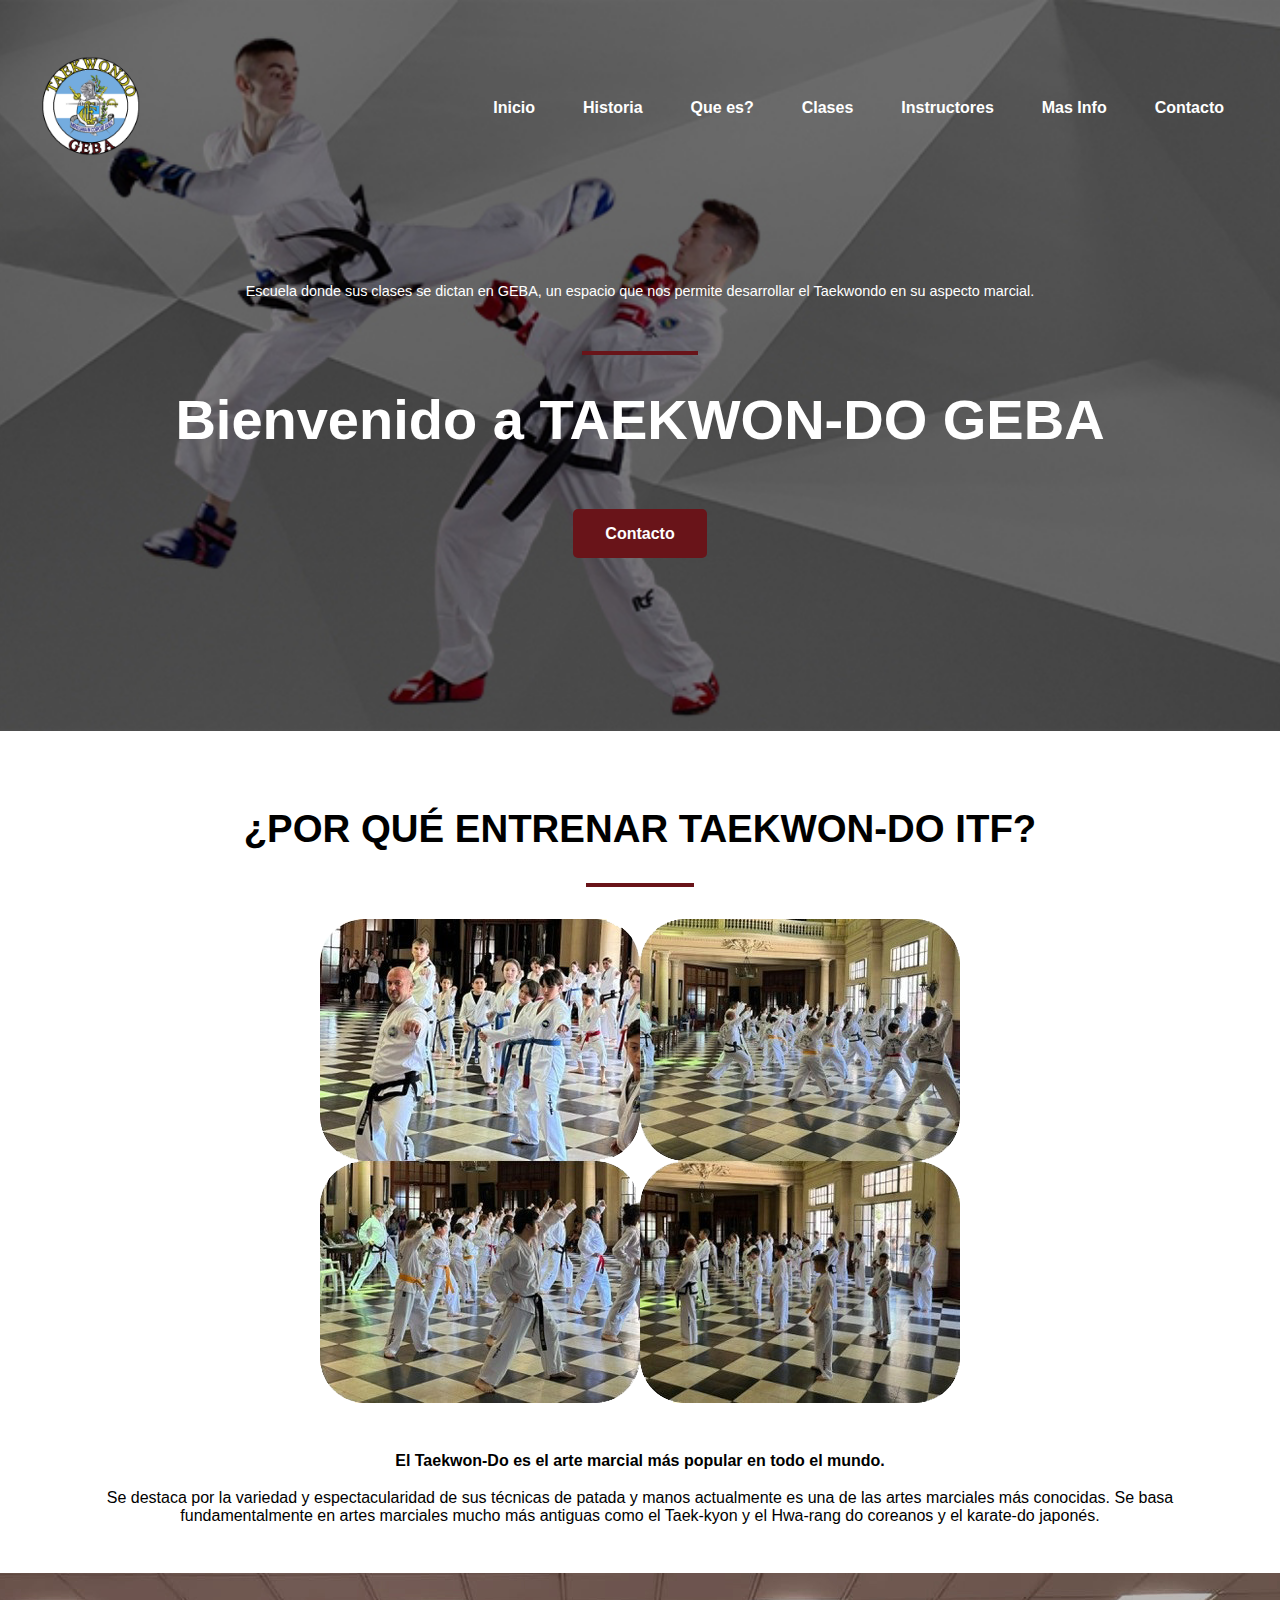
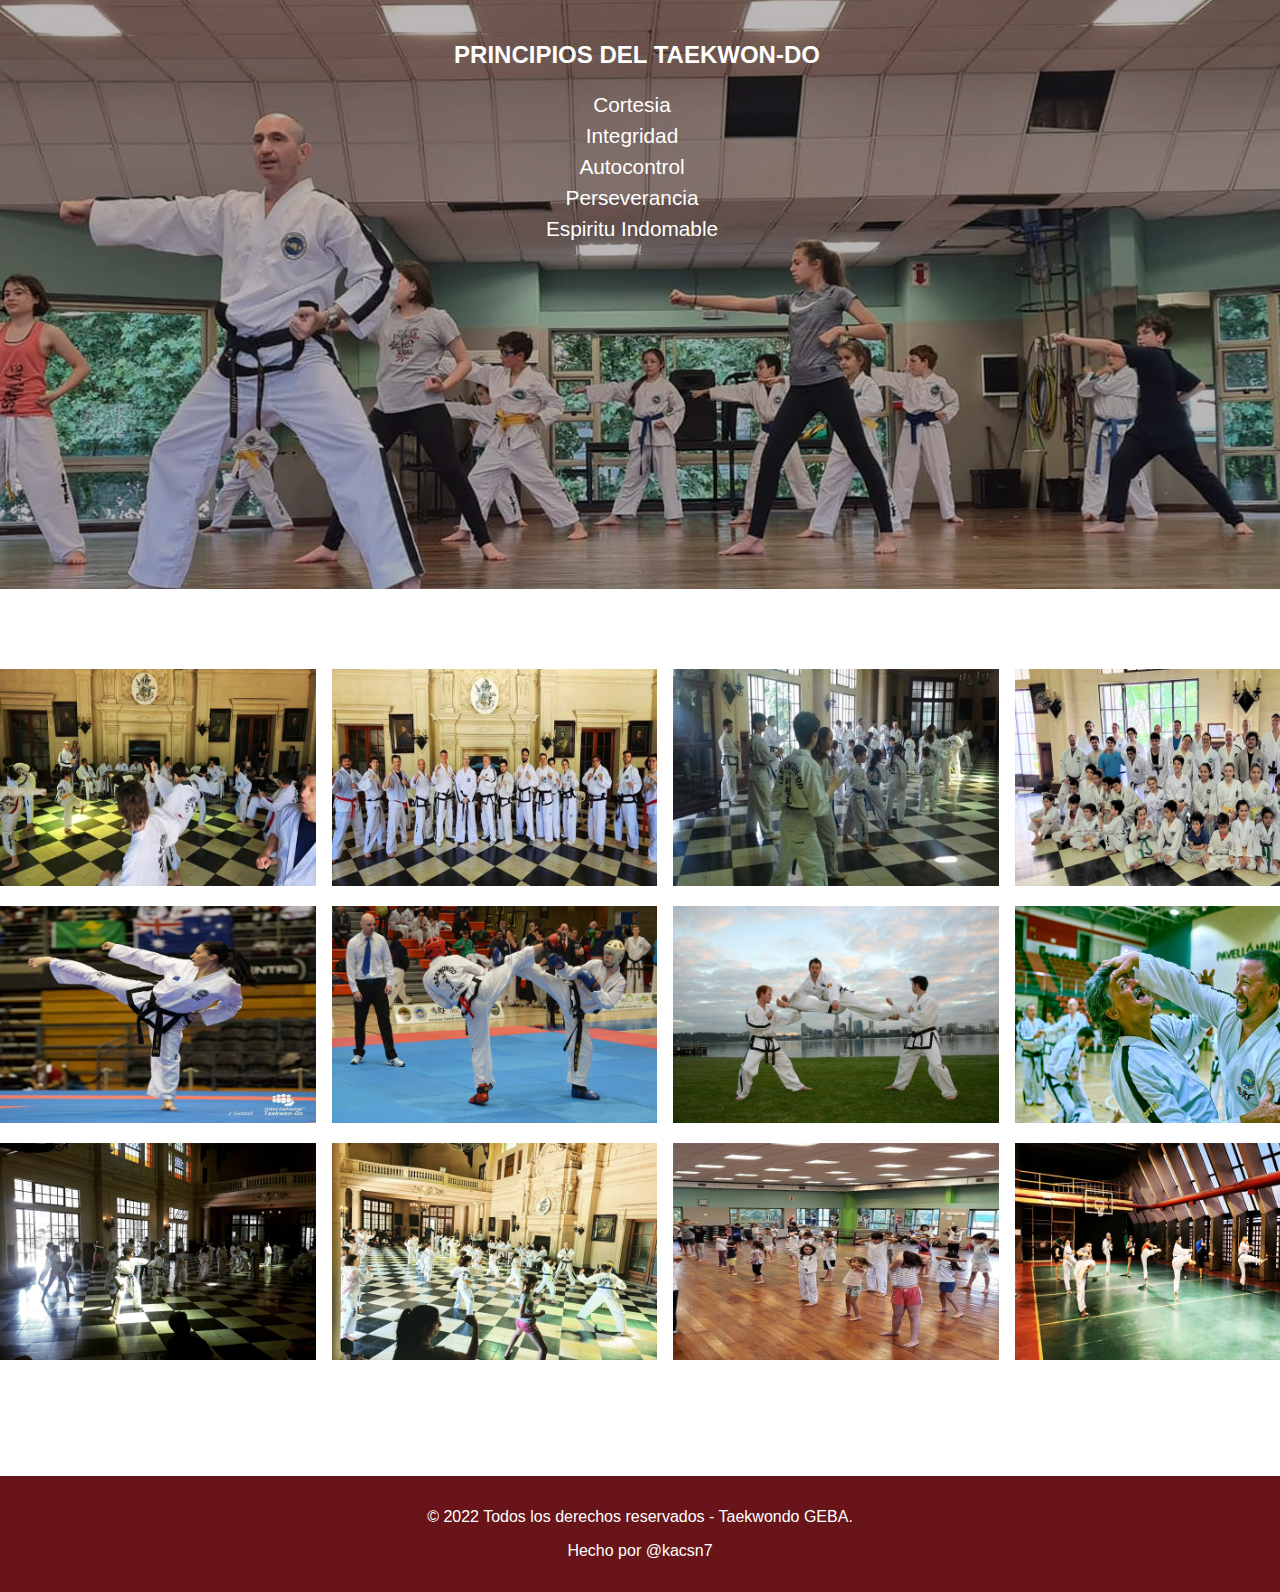
<file: index.html>
<!DOCTYPE html>
<html lang="es">
<head>
    <meta charset="UTF-8">
    <meta name="viewport" content="width=device-width, initial-scale=1.0">
    <title>TKD GEBA - Escuela de Taekwondo ITF</title>
    <link rel="stylesheet" href="./css/style.css">
</head>
<body>
    <header class="hero" id="inicio">
        <nav>
            <div class="logo">
                <img src="./css/images/nuevo escudo taekwondo.png" alt="Logo TKD GEBA">
            </div>
            <ul>
                <li><a href="./index.html">Inicio</a></li>
                <li><a href="./html/historia.html">Historia</a></li>
                <li><a href="./html/descripcion.html">Que es?</a></li>
                <li><a href="./html/clases.html">Clases</a></li>
                <li><a href="./html/instructores.html">Instructores</a></li>
				<li class="dropdown">
                    <a href="#info" class="dropbtn">Mas Info</a>
                    <div class="dropdown-content">
                        <a href="./html/rangos.html">Rangos</a>
                        <a href="./html/giones.html">TUL'S/FORMAS</a>
                        <a href="./html/años.html">Años de espera.</a>
                    </div>
                </li>
				<li><a href="./html/contacto.html">Contacto</a></li>
            </ul>
        </nav>
        <br>
        <div class="gero">
            <p>Escuela donde sus clases se dictan en GEBA, un espacio que nos permite desarrollar el Taekwondo en su aspecto marcial.</p>
                <br>
                    <hr class="divider">
                        <h1>Bienvenido a TAEKWON-DO GEBA</h1>    
                <br>
                    <a href="./html/contacto.html" class="cta-button">Contacto</a>
        </div>
    </header>

    <main>
        <section id="nosotros">
            <br>
            <h1>¿POR QUÉ ENTRENAR TAEKWON-DO ITF?</h1>
            <hr class="divider">
            <div class="image">
                <img src="./css/images/porque.png" alt="">
            </div>
            <br>
            <b>El Taekwon-Do es el arte marcial más popular en todo el mundo.</b>
            <p>Se destaca por la variedad y espectacularidad de sus técnicas de patada y manos actualmente es una de las artes marciales más conocidas. Se basa fundamentalmente en artes marciales mucho más antiguas como el Taek-kyon y el Hwa-rang do coreanos y el karate-do japonés.</p>
        </section>

        <section>
            <div class="lesson">
                <div class="leson">
                    <h2>PRINCIPIOS DEL TAEKWON-DO</h2>
                        <ul>
                            <li>Cortesia</li>
                            <li>Integridad</li>
                            <li>Autocontrol</li>
                            <li>Perseverancia</li>
                            <li>Espiritu Indomable</li>
                        </ul>
                </div>
            </div>
        </section>

        <section class="gallery">
            <div class="gallery-container">
                <div class="gallery-item">
                    <img src="./css/images/Imagen 1.jpg">
                </div>
                <div class="gallery-item">
                    <img src="./css/images/Imagen 2.jpg">
                </div>
                <div class="gallery-item">
                    <img src="./css/images/Imagen 3.jpg">
                </div>
                <div class="gallery-item">
                    <img src="./css/images/Imagen 4.jpg">
                </div>
                <div class="gallery-item">
                    <img src="./css/images/Imagen 5.jpg">
                </div>
                <div class="gallery-item">
                    <img src="./css/images/Imagen 6.jpg">
                </div>
                <div class="gallery-item">
                    <img src="./css/images/Imagen 7.jpg">
                </div>
                <div class="gallery-item">
                    <img src="./css/images/Imagen 8.jpg">
                </div><div class="gallery-item">
                    <img src="./css/images/Imagen 9.jpg">
                </div>
                <div class="gallery-item">
                    <img src="./css/images/Imagen 10.jpg">
                </div>
                <div class="gallery-item">
                    <img src="./css/images/Imagen 11.jpg">
                </div>
                <div class="gallery-item">
                    <img src="./css/images/Imagen 12.jpg">
                </div>
                <!-- Añade más elementos de galería según sea necesario -->
            </div>
        </section>
    </main>

    <footer>
        <p>© 2022 Todos los derechos reservados - Taekwondo GEBA.</p>
        <p>Hecho por <a href="https://link-in-bio-opiesoa.vercel.app/" target="_blank">@kacsn7</a></p>
    </footer>

    <!-- <script src="./js/script.js"></script> -->
</body>
</html>
</file>
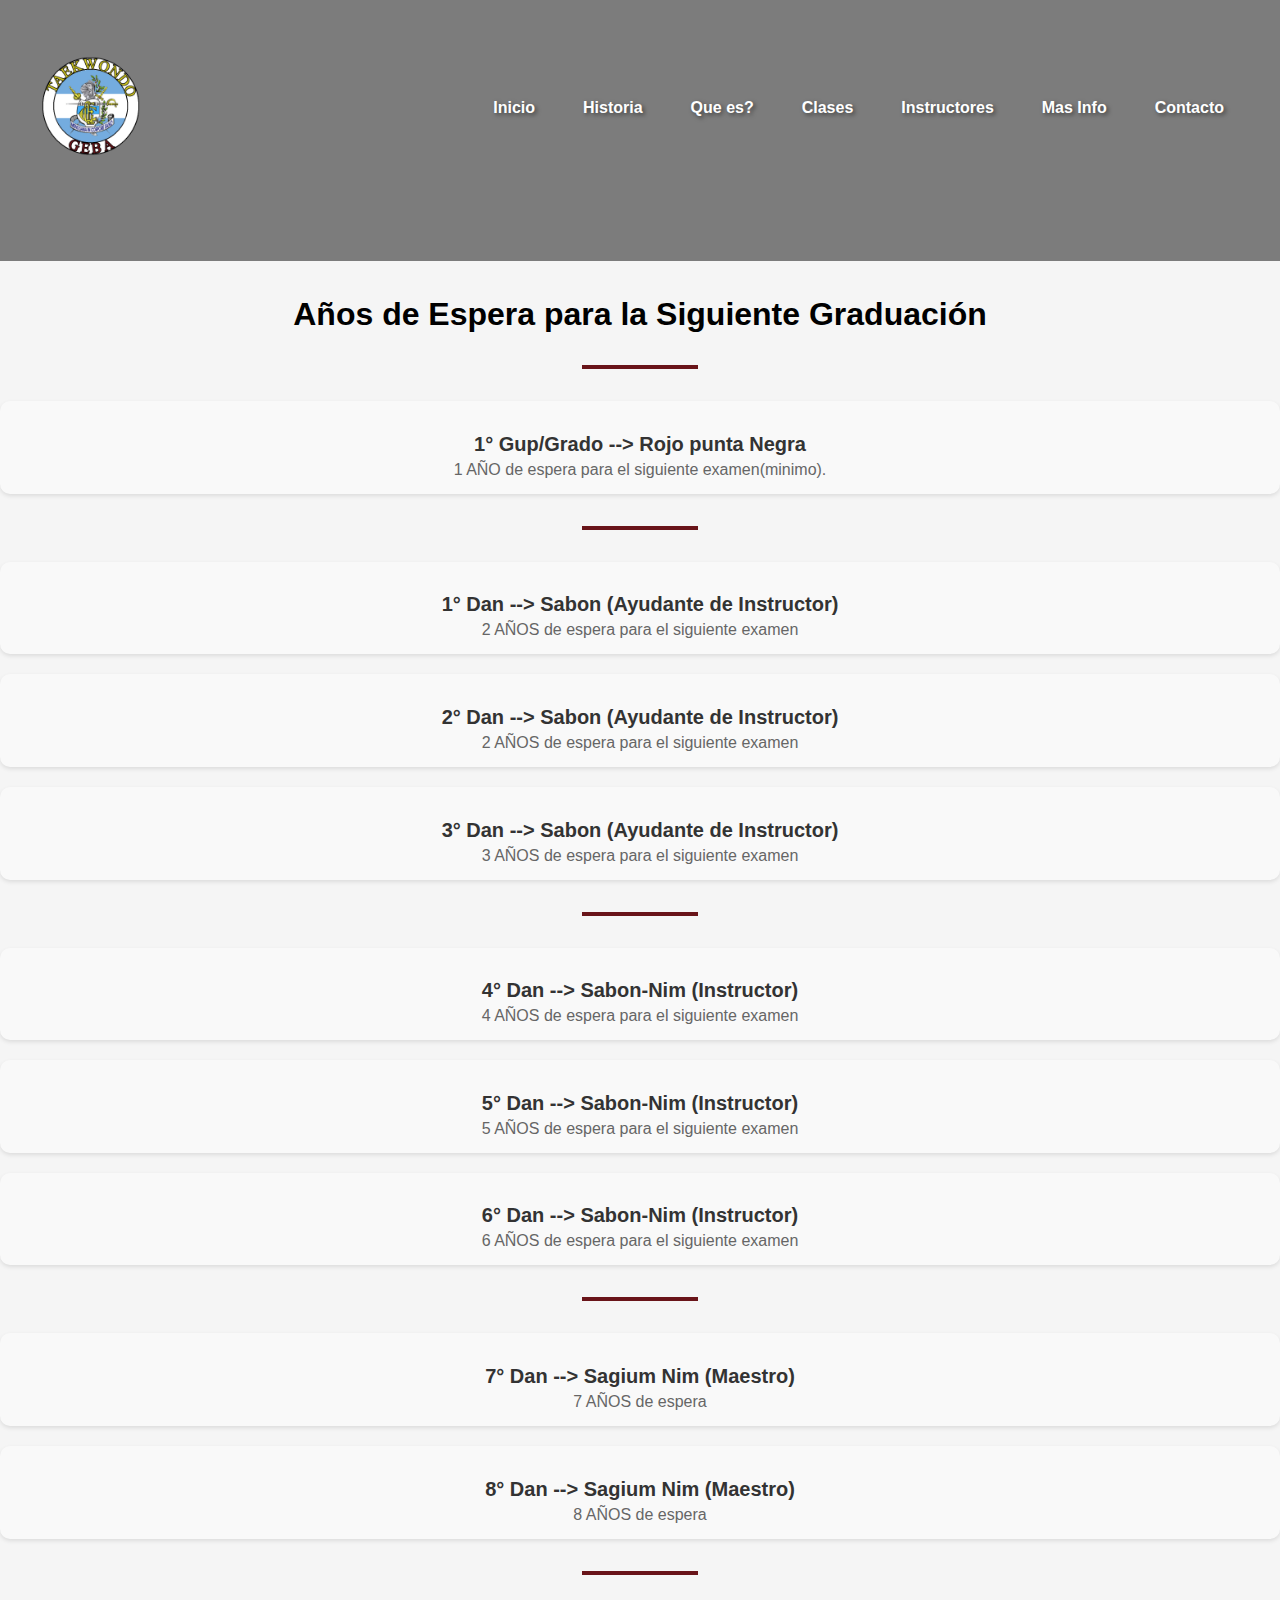
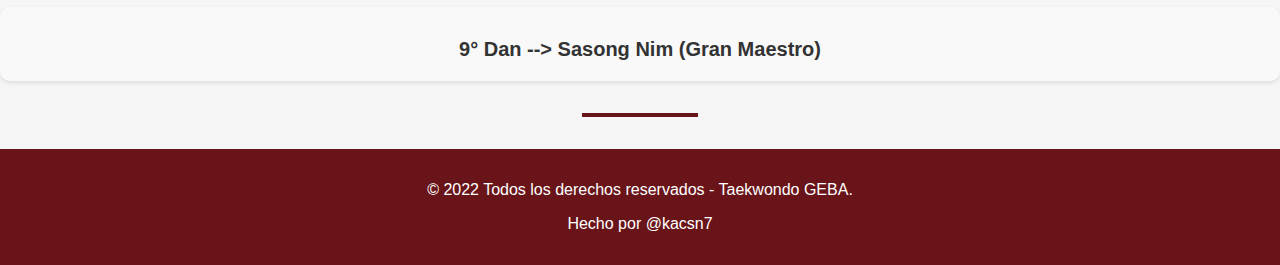
<file: html/años.html>
<!DOCTYPE html>
<html lang="es">
<head>
    <meta charset="UTF-8">
    <meta name="viewport" content="width=device-width, initial-scale=1.0">
    <title>Años de Espera - TKD GEBA</title>
    <link rel="stylesheet" href="../css/años.css">
</head>
<body>
    <header class="hero" id="inicio">
        <nav>
            <div class="logo">
                <img src="../css/images/nuevo escudo taekwondo.png" alt="Logo TKD GEBA">
            </div>
            <ul>
                <li><a href="../index.html">Inicio</a></li>
                <li><a href="../html/historia.html">Historia</a></li>
                <li><a href="../html/descripcion.html">Que es?</a></li>
                <li><a href="../html/clases.html">Clases</a></li>
                <li><a href="../html/instructores.html">Instructores</a></li>
				<li class="dropdown">
                    <a href="#info" class="dropbtn">Mas Info</a>
                    <div class="dropdown-content">
                        <a href="../html/rangos.html">Rangos</a>
                        <a href="../html/giones.html">TUL'S/FORMAS</a>
                        <a href="../html/años.html">Años de espera.</a>
                    </div>
                </li>
				<li><a href="../html/contacto.html">Contacto</a></li>
            </ul>
        </nav>
    </header>
	<section class="waiting-period-section">
        <h1>Años de Espera para la Siguiente Graduación</h1>
        <hr class="divider">
        <ul class="waiting-period-list">
            <li class="waiting-period-item">
                <h2>1° Gup/Grado --> Rojo punta Negra</h2>
                <p>1 AÑO de espera para el siguiente examen(minimo).</p>
            </li>
            <hr class="divider">
            <li class="waiting-period-item">
                <h2>1° Dan --> Sabon (Ayudante de Instructor)</h2>
                <p>2 AÑOS de espera para el siguiente examen</p>
            </li>
            <li class="waiting-period-item">
                <h2>2° Dan --> Sabon (Ayudante de Instructor)</h2>
                <p>2 AÑOS de espera para el siguiente examen</p>
            </li>
            <li class="waiting-period-item">
                <h2>3° Dan --> Sabon (Ayudante de Instructor)</h2>
                <p>3 AÑOS de espera para el siguiente examen</p>
            </li>
            <hr class="divider">
            <li class="waiting-period-item">
                <h2>4° Dan --> Sabon-Nim (Instructor)</h2>
                <p>4 AÑOS de espera para el siguiente examen</p>
            </li>
			<li class="waiting-period-item">
                <h2>5° Dan --> Sabon-Nim (Instructor)</h2>
                <p>5 AÑOS de espera para el siguiente examen</p>
            </li>
			<li class="waiting-period-item">
                <h2>6° Dan --> Sabon-Nim (Instructor)</h2>
                <p>6 AÑOS de espera para el siguiente examen</p>
            </li>
            <hr class="divider">
			<li class="waiting-period-item">
                <h2>7° Dan --> Sagium Nim (Maestro)</h2>
                <p>7 AÑOS de espera</p>
            </li>
			<li class="waiting-period-item">
                <h2>8° Dan --> Sagium Nim (Maestro)</h2>
                <p>8 AÑOS de espera</p>
            </li>
            <hr class="divider">
			<li class="waiting-period-item">
                <h2>9° Dan --> Sasong Nim (Gran Maestro)</h2>
            </li>
        </ul>
    </section>
    <hr class="divider">
	<footer>
        <p>© 2022 Todos los derechos reservados - Taekwondo GEBA.</p>
        <p>Hecho por <a href="https://link-in-bio-opiesoa.vercel.app/" target="_blank">@kacsn7</a></p>
    </footer>
</body>
</html>
</file>
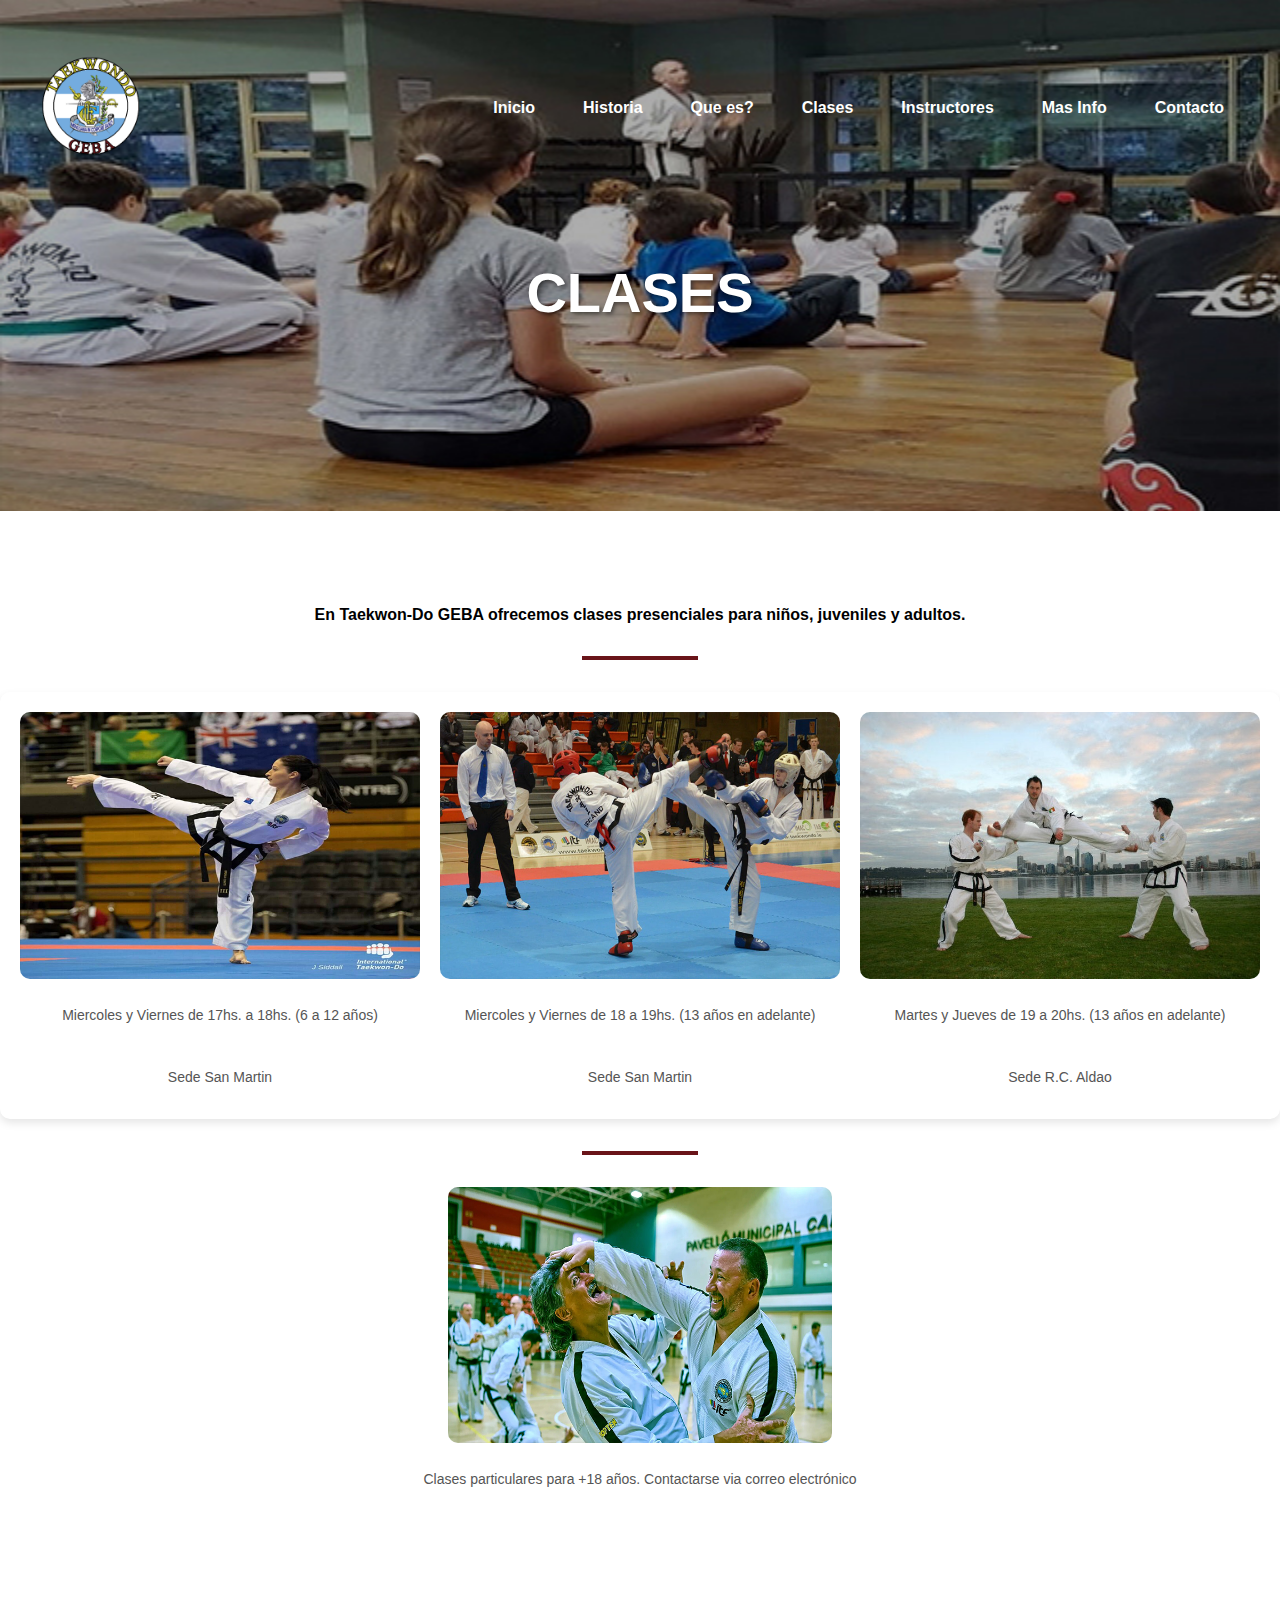
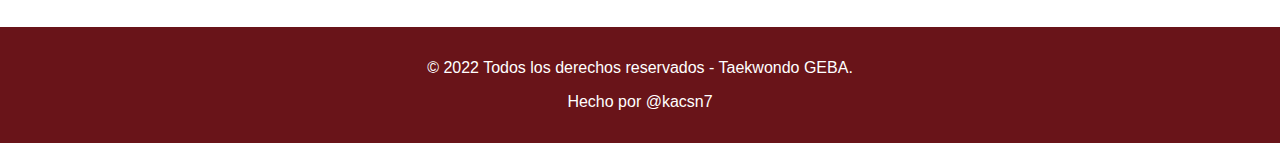
<file: html/clases.html>
<!DOCTYPE html>
<html lang="en">
<head>
    <meta charset="UTF-8">
    <meta name="viewport" content="width=device-width, initial-scale=1.0">
    <link rel="stylesheet" href="../css/clases.css">
    <title>Clases - TKD GEBA</title>
</head>
<body>
    <header class="hero" id="inicio">
            <nav>
                <div class="logo">
                    <img src="../css/images/nuevo escudo taekwondo.png" alt="Logo TKD GEBA">
                </div>
                <ul>
                    <li><a href="../index.html">Inicio</a></li>
                    <li><a href="../html/historia.html">Historia</a></li>
                    <li><a href="../html/descripcion.html">Que es?</a></li>
                    <li><a href="../html/clases.html">Clases</a></li>
                    <li><a href="../html/instructores.html">Instructores</a></li>
                    <li class="dropdown">
                        <a href="#info" class="dropbtn">Mas Info</a>
                        <div class="dropdown-content">
                            <a href="../html/rangos.html"">Rangos</a>
                            <a href="../html/giones.html">TUL'S/FORMAS</a>
                            <a href="../html/años.html">Años de espera.</a>
                        </div>
                    </li>
                    <li><a href="../html/contacto.html">Contacto</a></li>
                </ul>
            </nav>
                <div class="gero">
                    <h1>CLASES</h1>    
                </div>
    </header>
    <section>
        <h1>
            En Taekwon-Do GEBA ofrecemos clases presenciales para niños, juveniles y adultos.
        </h1>
        <hr class="divider">
            <div class="card">
                <div class="card-item">
                    <img src="../css/images/Imagen 5.jpg">
                    <p>Miercoles y Viernes de 17hs. a 18hs. (6 a 12 años)</p> <br>
                    <p>Sede San Martin</p>
                </div>
                <div class="card-item">
                    <img src="../css/images/Imagen 6.jpg">
                    <p>Miercoles y Viernes de 18 a 19hs. (13 años en adelante)</p><br>
                    <p>Sede San Martin</p>
                </div>
                <div class="card-item">
                    <img src="../css/images/Imagen 7.jpg">
                    <p>Martes y Jueves de 19 a 20hs. (13 años en adelante)</p><br>
                    <p>Sede R.C. Aldao</p>
                </div>
            </div>
    </section>
    <hr class="divider">
    <section class="particular">
        <div class="one">
            <div class="one-item">
                <img src="../css/images/Imagen 8.jpg">
                <p>Clases particulares para +18 años. Contactarse via correo electrónico</p>
            </div>
    </section>
    <footer>
        <p>© 2022 Todos los derechos reservados - Taekwondo GEBA.</p>
        <p>Hecho por <a href="https://link-in-bio-opiesoa.vercel.app/" target="_blank">@kacsn7</a></p>
    </footer>
</body>
</html>
</file>
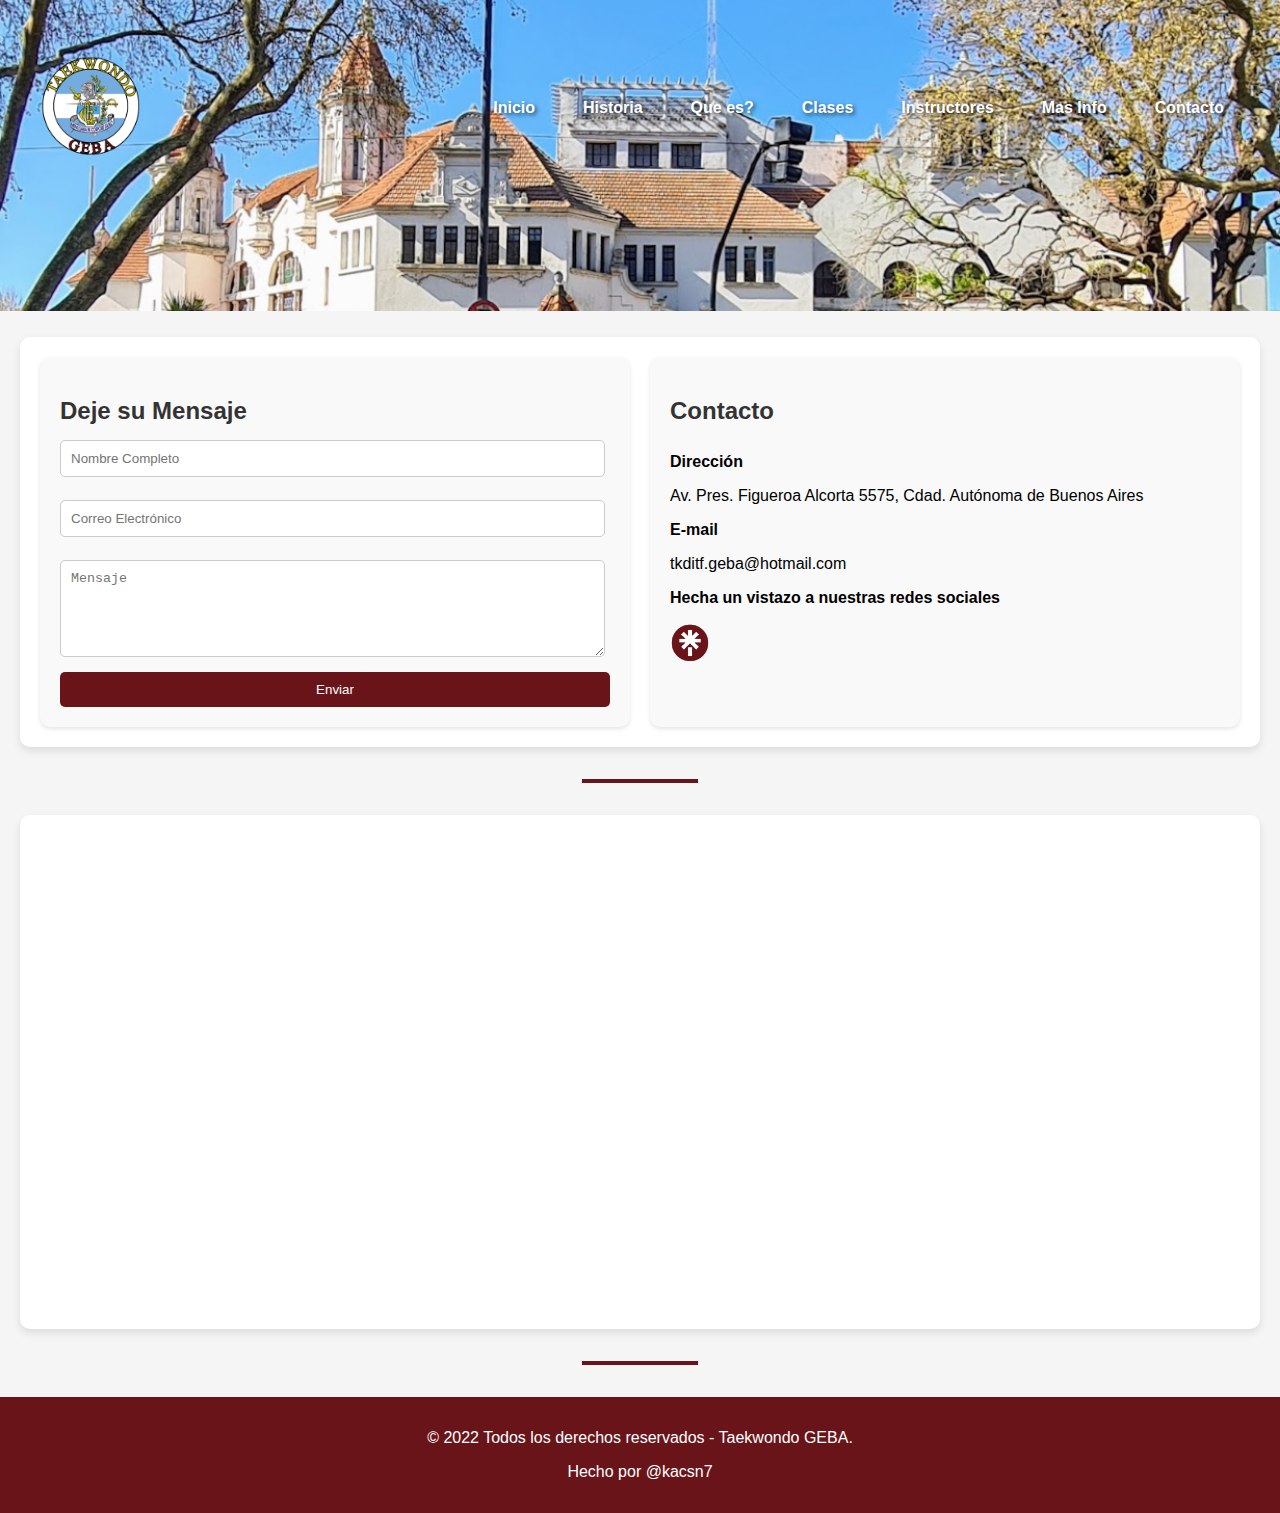
<file: html/contacto.html>
<!DOCTYPE html>
<html lang="es">
<head>
    <meta charset="UTF-8">
    <meta name="viewport" content="width=device-width, initial-scale=1.0">
    <link rel="stylesheet" href="../css/contacto.css">
    <script src="../js/validar.js"></script>
    <title>Contacto - TKD GEBA</title>
</head>
<body>
    <header class="hero" id="inicio">
        <nav>
            <div class="logo">
                <img src="../css/images/nuevo escudo taekwondo.png" alt="Logo TKD GEBA">
            </div>
            <ul>
                <li><a href="../index.html">Inicio</a></li>
                <li><a href="../html/historia.html">Historia</a></li>
                <li><a href="../html/descripcion.html">Que es?</a></li>
                <li><a href="../html/clases.html">Clases</a></li>
                <li><a href="../html/instructores.html">Instructores</a></li>
				<li class="dropdown">
                    <a href="#info" class="dropbtn">Mas Info</a>
                    <div class="dropdown-content">
                        <a href="../html/rangos.html"">Rangos</a>
                        <a href="../html/giones.html">TUL'S/FORMAS</a>
                        <a href="../html/años.html">Años de espera.</a>
                    </div>
                </li>
				<li><a href="../html/contacto.html">Contacto</a></li>
            </ul>
        </nav>
    </header>
	<section class="contact-section">
        <div class="container">
            <div class="column">
                <h2>Deje su Mensaje</h2>
                <form id="form" action="" class="form" onsubmit="return validar();">
                    <input type="text" id="name" name="name" placeholder="Nombre Completo" required>
                    <br>
                    <input type="email" id="email" name="email" placeholder="Correo Electrónico" required>
                    <br>
                    <textarea id="message" name="message" rows="5" placeholder="Mensaje" required></textarea>

                    <button type="submit">Enviar</button>
                </form>
                <a href="mailto:tkditf.geba@hotmail.com" id="mailto"></a>
            </div>
            <div class="column2">
                <h2>Contacto</h2>
                <br><strong>Dirección</strong> 
                <p>Av. Pres. Figueroa Alcorta 5575, Cdad. Autónoma de Buenos Aires</p>
                <strong>E-mail</strong> 
                <p>tkditf.geba@hotmail.com</p>
                <strong>Hecha un vistazo a nuestras redes sociales</strong></p>
                <ul>
                    <li><a href="https://linktr.ee/taekwondogebaoficial"><img align="center" src="../css/images/linktree.png" alt="Link Bio" height="40" width="40" /></a></li>
                </ul>
            </div>
        </div>
    </section>
    <hr class="divider">
    <section class="map-section">
        <!-- <h2>Ubicación del Establecimiento</h2> -->
        <div class="map-container">
            <iframe src="https://www.google.com/maps/embed?pb=!1m18!1m12!1m3!1d3285.7368468680934!2d-58.42876352426167!3d-34.56021767296993!2m3!1f0!2f0!3f0!3m2!1i1024!2i768!4f13.1!3m3!1m2!1s0x95bcb5a57fefe1ad%3A0xadc229f0dd3725c7!2sGEBA!5e0!3m2!1sen!2sar!4v1717593991804!5m2!1sen!2sar" width="600" height="450" style="border:0;" allowfullscreen="" loading="lazy" referrerpolicy="no-referrer-when-downgrade"></iframe>
        </div>
    </section>
    <hr class="divider">
	<footer>
        <p>© 2022 Todos los derechos reservados - Taekwondo GEBA.</p>
        <p>Hecho por <a href="https://link-in-bio-opiesoa.vercel.app/" target="_blank">@kacsn7</a></p>
    </footer>

    <script>
        const $form = document.querySelector('#form')
        const $buttonMailto = document.querySelector('#mailto')
    
        $form.addEventListener('submit', handleSubmit)
    
        function handleSubmit(event) {
            event.preventDefault()
            const form = new FormData(this)
            $buttonMailto.setAttribute('href', `mailto:tkditf.geba@hotmail.com?subject=nombre: ${form.get('name')}  correo: ${form.get('email')} &body=${form.get('message')}`)
            $buttonMailto.click()
        }
    </script>
</body>
</html>
</file>
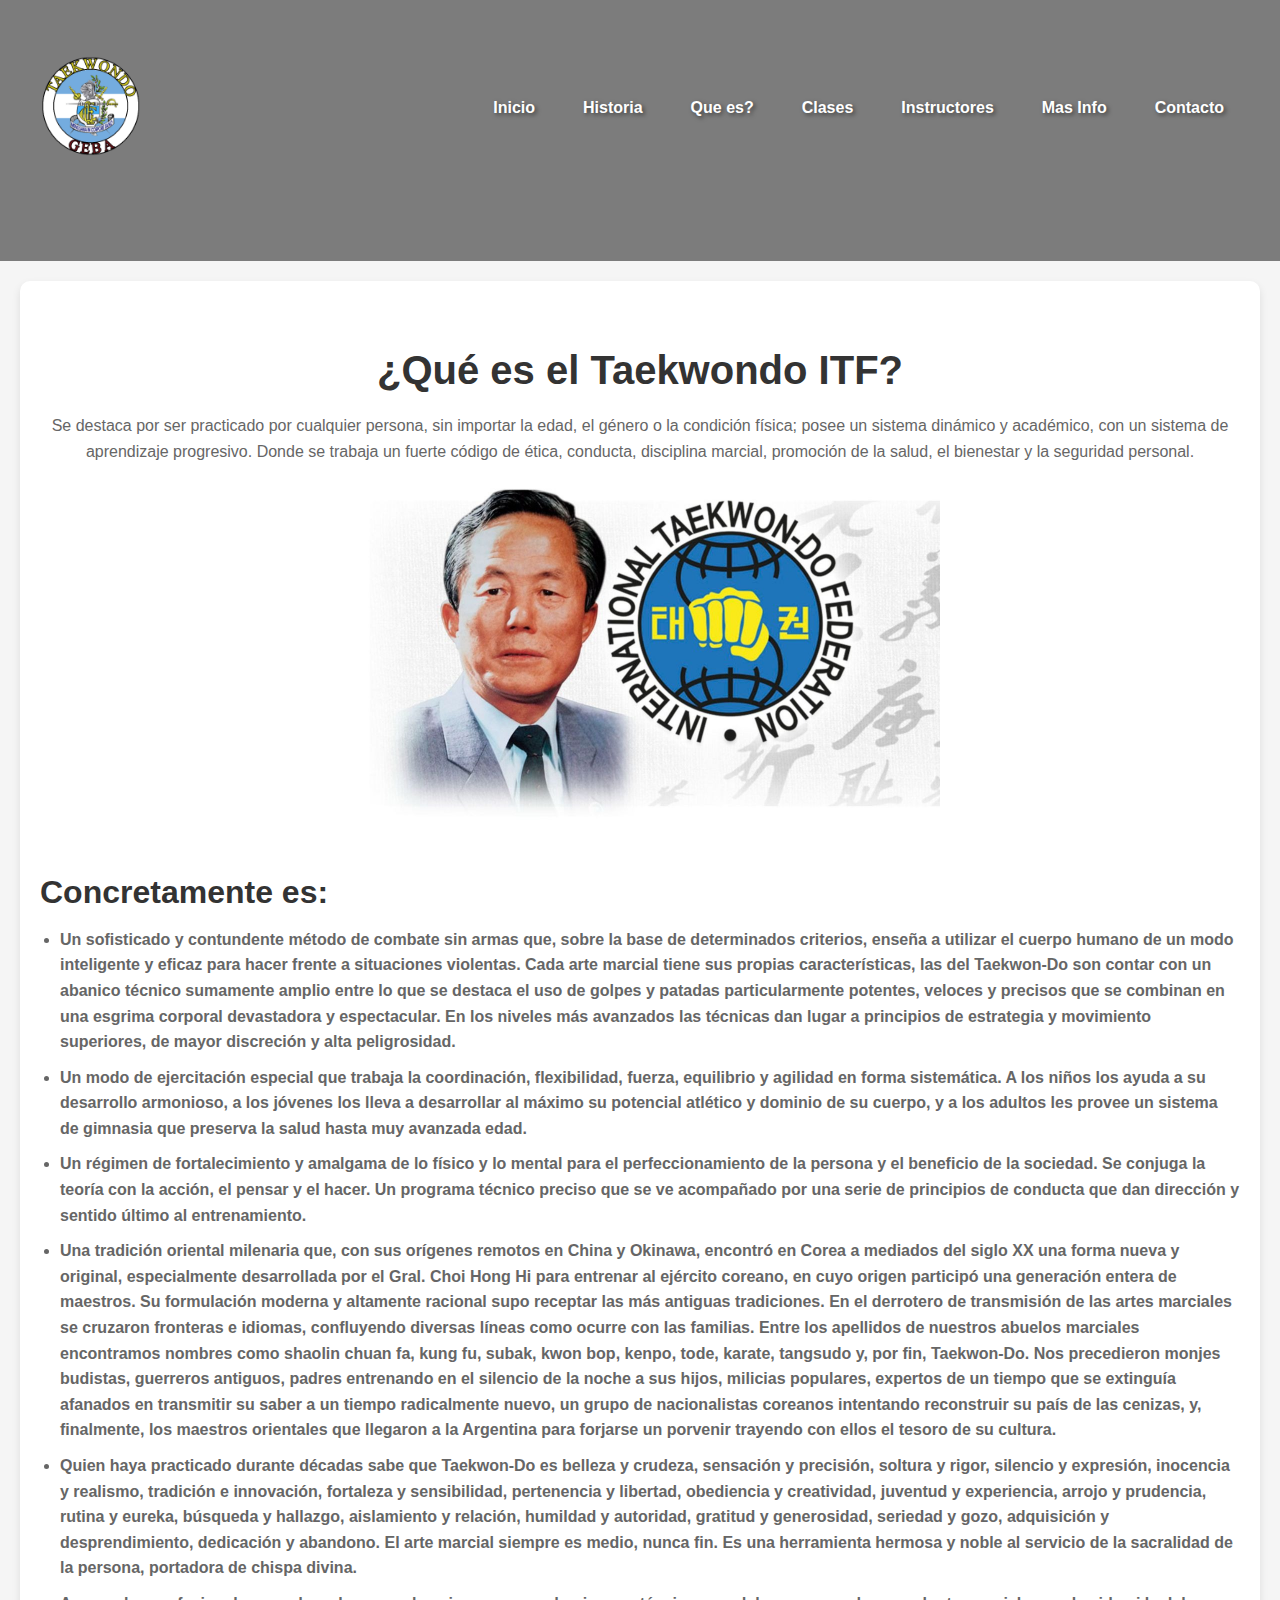
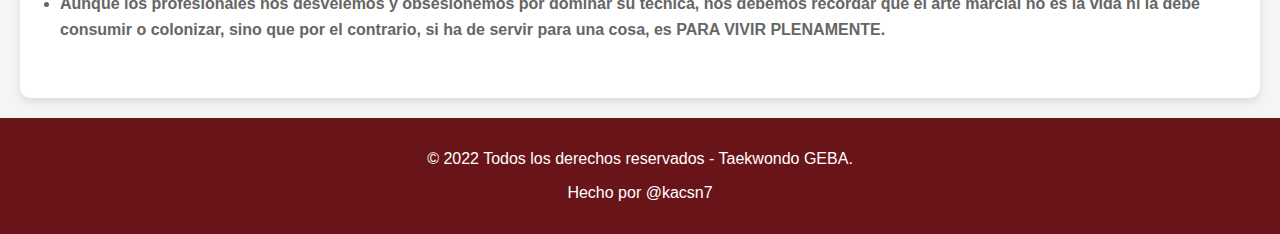
<file: html/descripcion.html>
<!DOCTYPE html>
<html lang="es">
<head>
    <meta charset="UTF-8">
    <meta name="viewport" content="width=device-width, initial-scale=1.0">
    <title>¿Qué es? - TKD GEBA</title>
    <link rel="stylesheet" href="../css/descripcion.css">
</head>
<body>
    <header class="hero" id="inicio">
        <nav>
            <div class="logo">
                <img src="../css/images/nuevo escudo taekwondo.png" alt="Logo TKD GEBA">
            </div>
            <ul>
                <li><a href="../index.html">Inicio</a></li>
                <li><a href="../html/historia.html">Historia</a></li>
                <li><a href="../html/descripcion.html">Que es?</a></li>
                <li><a href="../html/clases.html">Clases</a></li>
                <li><a href="../html/instructores.html">Instructores</a></li>
				<li class="dropdown">
                    <a href="#info" class="dropbtn">Mas Info</a>
                    <div class="dropdown-content">
                        <a href="../html/rangos.html">Rangos</a>
                        <a href="../html/giones.html">TUL'S/FORMAS</a>
                        <a href="../html/años.html">Años de espera.</a>
                    </div>
                </li>
				<li><a href="../html/contacto.html">Contacto</a></li>
            </ul>
        </nav>
    </header>
    <section class="taekwondo-itf">
        <div class="container">
            <h1>¿Qué es el Taekwondo ITF?</h1>
            <p>Se destaca por ser practicado por cualquier persona, sin importar la edad, el género o la condición física; posee un sistema dinámico y académico, con un sistema de aprendizaje progresivo. Donde se trabaja un fuerte código de ética, conducta, disciplina marcial, promoción de la salud, el bienestar y la seguridad personal.</p>
            <img src="../css/images/fotojet-1jpg.jpg" alt="Taekwondo ITF" class="itf-image">
            <div class="key-points">
                <h2>Concretamente es:</h2>
                <ul>
                    <li><strong>Un sofisticado y contundente método de combate sin armas que, sobre la base de determinados criterios, enseña a utilizar el cuerpo humano de un modo inteligente y eficaz para hacer frente a situaciones violentas. Cada arte marcial tiene sus propias características, las del Taekwon-Do son contar con un abanico técnico sumamente amplio entre lo que se destaca el uso de golpes y patadas particularmente potentes, veloces y precisos que se combinan en una esgrima corporal devastadora y espectacular. En los niveles más avanzados las técnicas dan lugar a principios de estrategia y movimiento superiores, de mayor discreción y alta peligrosidad.</strong></li>
                    <li><strong>Un modo de ejercitación especial que trabaja la coordinación, flexibilidad, fuerza, equilibrio y agilidad en forma sistemática. A los niños los ayuda a su desarrollo armonioso, a los jóvenes los lleva a desarrollar al máximo su potencial atlético y dominio de su cuerpo, y a los adultos les provee un sistema de gimnasia que preserva la salud hasta muy avanzada edad.</strong></li>
                    <li><strong>Un régimen de fortalecimiento y amalgama de lo físico y lo mental para el perfeccionamiento de la persona y el beneficio de la sociedad.  Se conjuga la teoría con la acción, el pensar y el hacer.  Un programa técnico preciso que se ve acompañado por una serie de principios de conducta que dan dirección y sentido último al entrenamiento.</strong></li>
                    <li><strong>Una tradición oriental milenaria que, con sus orígenes remotos en China y Okinawa, encontró en Corea a mediados del siglo XX una forma nueva y original, especialmente desarrollada por el Gral. Choi Hong Hi para entrenar al ejército coreano, en cuyo origen participó una generación entera de maestros.  Su formulación moderna y altamente racional supo receptar las más antiguas tradiciones. En el derrotero de transmisión de las artes marciales se cruzaron fronteras e idiomas, confluyendo diversas líneas como ocurre con las familias. Entre los apellidos de nuestros abuelos marciales encontramos nombres como shaolin chuan fa, kung fu, subak, kwon bop, kenpo, tode, karate, tangsudo y, por fin, Taekwon-Do. Nos precedieron monjes budistas, guerreros antiguos, padres entrenando en el silencio de la noche a sus hijos, milicias populares, expertos de un tiempo que se extinguía afanados en transmitir su saber a un tiempo radicalmente nuevo,  un grupo de nacionalistas coreanos intentando reconstruir su país de las cenizas, y, finalmente, los maestros orientales que llegaron a la Argentina para forjarse un porvenir trayendo con ellos el tesoro de su cultura.</strong></li>
                    <li><strong>Quien haya practicado durante décadas sabe que Taekwon-Do es belleza y crudeza, sensación y precisión, soltura y rigor, silencio y expresión, inocencia y realismo, tradición e innovación, fortaleza y sensibilidad, pertenencia y libertad, obediencia y creatividad, juventud y experiencia, arrojo y prudencia, rutina y eureka, búsqueda y hallazgo, aislamiento y relación, humildad y autoridad, gratitud y generosidad, seriedad y gozo, adquisición y desprendimiento, dedicación y abandono. El arte marcial siempre es medio, nunca fin. Es una herramienta hermosa y noble al servicio de la sacralidad de la persona, portadora de chispa divina.</strong></li>
                    <li><strong>Aunque los profesionales nos desvelemos y obsesionemos por dominar su técnica, nos debemos recordar que el arte marcial no es la vida ni la debe consumir o colonizar, sino que por el contrario, si ha de servir para una cosa, es PARA VIVIR PLENAMENTE.</strong></li>
                </ul>
            </div>
        </div>
    </section>
    <footer>
        <p>© 2022 Todos los derechos reservados - Taekwondo GEBA.</p>
        <p>Hecho por <a href="https://link-in-bio-opiesoa.vercel.app/" target="_blank">@kacsn7</a></p>
    </footer>
</body>
</html>
</file>
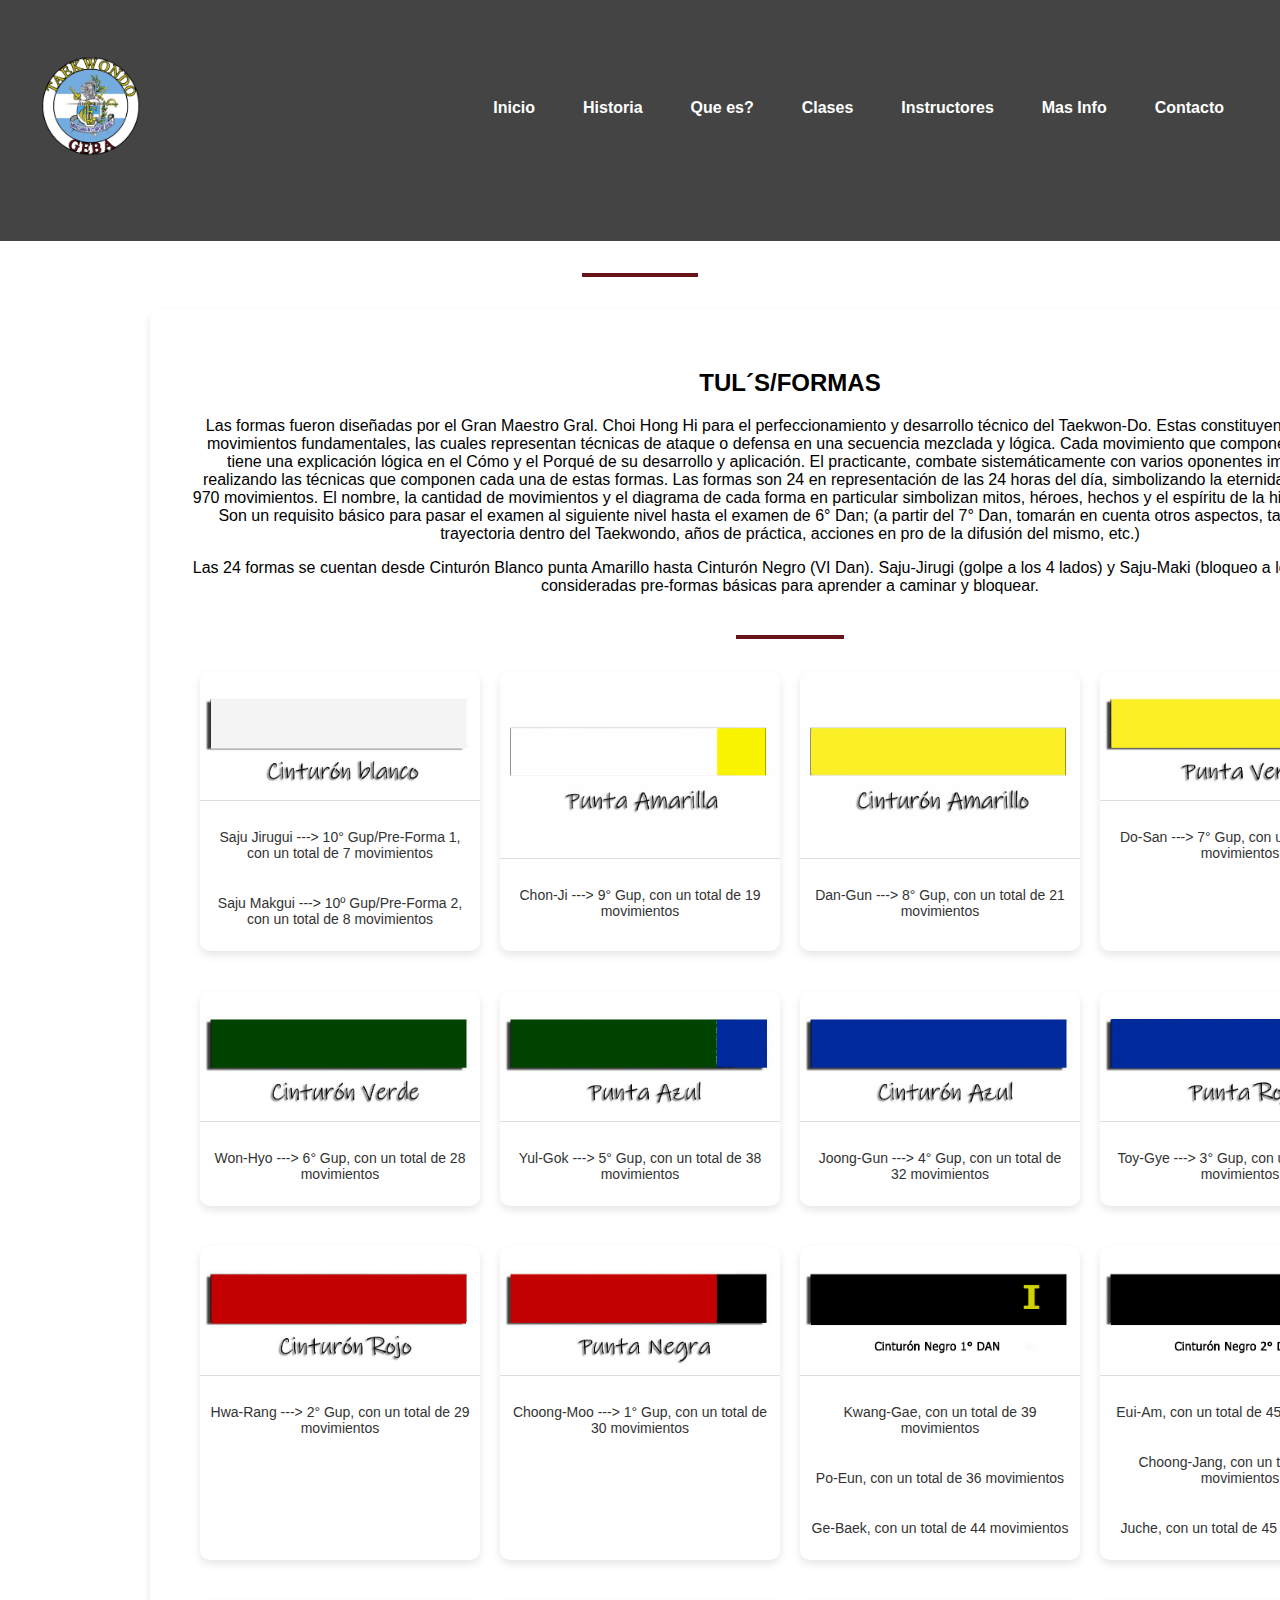
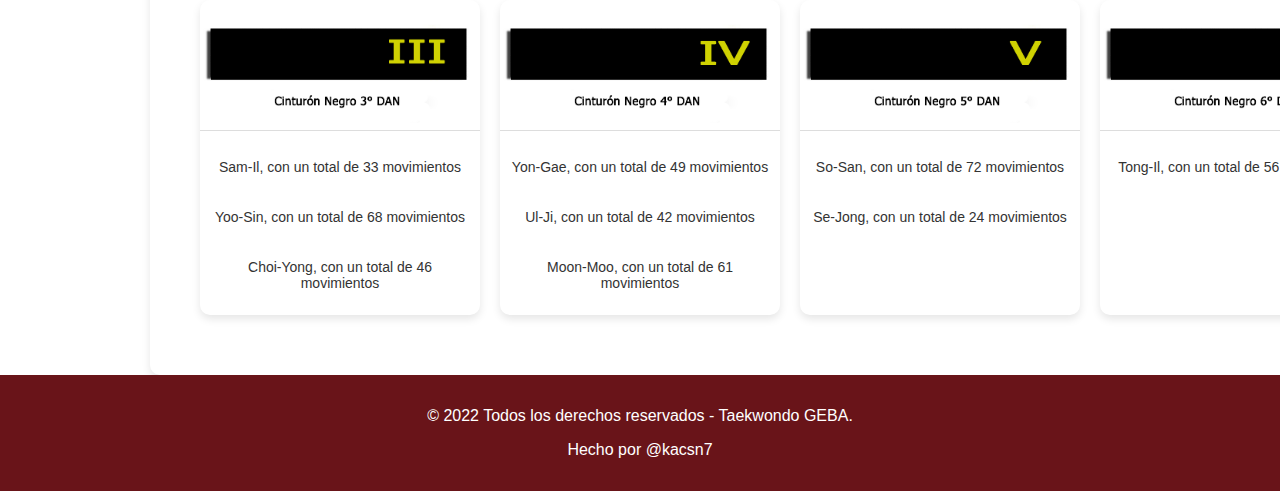
<file: html/giones.html>
<!DOCTYPE html>
<html lang="en">
<head>
    <meta charset="UTF-8">
    <meta name="viewport" content="width=device-width, initial-scale=1.0">
    <link rel="stylesheet" href="../css/giones.css">
    <title>Tul's/Formas - TKD GEBA</title>
</head>
<body>
    <header class="hero" id="inicio">
        <nav>
            <div class="logo">
                <img src="../css/images/nuevo escudo taekwondo.png" alt="Logo TKD GEBA">
            </div>
            <ul>
                <li><a href="../index.html">Inicio</a></li>
                <li><a href="../html/historia.html">Historia</a></li>
                <li><a href="../html/descripcion.html">Que es?</a></li>
                <li><a href="../html/clases.html">Clases</a></li>
                <li><a href="../html/instructores.html">Instructores</a></li>
                <li class="dropdown">
                    <a href="#info" class="dropbtn">Mas Info</a>
                    <div class="dropdown-content">
                        <a href="../html/rangos.html"">Rangos</a>
                        <a href="../html/giones.html">TUL'S/FORMAS</a>
                        <a href="../html/años.html">Años de espera.</a>
                    </div>
                </li>
                <li><a href="../html/contacto.html">Contacto</a></li>
            </ul>
        </nav>
    </header>
    <hr class="divider">
    <section class="main-section">
        <div class="information">
            <h2>TUL´S/FORMAS</h2>
            <p>Las formas fueron diseñadas por el Gran Maestro Gral. Choi Hong Hi para el perfeccionamiento y desarrollo técnico del Taekwon-Do. Estas constituyen una serie de movimientos fundamentales, las cuales representan técnicas de ataque o defensa en una secuencia mezclada y lógica. Cada movimiento que componen las formas tiene una explicación lógica en el Cómo y el Porqué de su desarrollo y aplicación. El practicante, combate sistemáticamente con varios oponentes imaginarios, realizando las técnicas que componen cada una de estas formas. Las formas son 24 en representación de las 24 horas del día, simbolizando la eternidad y encierran 970 movimientos. El nombre, la cantidad de movimientos y el diagrama de cada forma en particular simbolizan mitos, héroes, hechos y el espíritu de la historia coreana. Son un requisito básico para pasar el examen al siguiente nivel hasta el examen de 6° Dan; (a partir del 7° Dan, tomarán en cuenta otros aspectos, tales como la trayectoria dentro del Taekwondo, años de práctica, acciones en pro de la difusión del mismo, etc.)</p>
            <p>Las 24 formas se cuentan desde Cinturón Blanco punta Amarillo hasta Cinturón Negro (VI Dan). Saju-Jirugi (golpe a los 4 lados) y Saju-Maki (bloqueo a los 4 lados) son consideradas pre-formas básicas para aprender a caminar y bloquear.</p>
        </div>
        <hr class="divider">
        <div class="card-container">
            <!-- Repite esta estructura de tarjeta 16 veces -->
            <div class="card">
                <img src="../css/images/Cinturon-blanco.jpg" alt="CINTURON BLANCO:">
                <p>Saju Jirugui ---> 10° Gup/Pre-Forma 1,  con un total de 7 movimientos</p>
                <p>Saju Makgui ---> 10º Gup/Pre-Forma 2, con un total de 8 movimientos</p>
            </div>
            <div class="card">
                <img src="../css/images/Cinturon-punta-amarilla.jpg" alt="CINTURON BLANCO PUNTA AMARILLA:">
                <p>Chon-Ji ---> 9° Gup, con un total de 19 movimientos</p>
            </div>
            <div class="card">
                <img src="../css/images/Cinturon-Amarillo.jpg" alt="CINTURON AMARILLO:">
                <p>Dan-Gun ---> 8° Gup, con un total de 21 movimientos</p>
            </div>
            <div class="card">
                <img src="../css/images/Cinturon-punta-verde.jpg" alt="CINTURON AMARILLO PUNTA VERDE:">
                <p>Do-San ---> 7° Gup, con un total de 24 movimientos</p>
            </div> 
            <div class="card">
                <img src="../css/images/Cinturon-verde.jpg" alt="CINTURON VERDE:">
                <p>Won-Hyo  ---> 6° Gup, con un total de 28 movimientos</p>
            </div> 
            <div class="card">
                <img src="../css/images/Cinturon-punta-azul.jpg" alt="CINTURON VERDE PUNTA AZUL:">
                <p>Yul-Gok ---> 5° Gup, con un total de 38 movimientos</p>
            </div> 
            <div class="card">
                <img src="../css/images/Cinturon-Azul.jpg" alt="CINTURON AZUL:">
                <p>Joong-Gun ---> 4° Gup, con un total de 32 movimientos</p>
            </div> 
            <div class="card">
                <img src="../css/images/Cinturon-punta-roja.jpg" alt="CINTURON AZUL PUNTA ROJA:">
                <p>Toy-Gye ---> 3° Gup, con un total de 37 movimientos</p>
            </div> 
            <div class="card">
                <img src="../css/images/Cinturon-rojo.jpg" alt="CINTURON ROJO:">
                <p>Hwa-Rang ---> 2° Gup, con un total de 29 movimientos</p>
            </div> 
            <div class="card">
                <img src="../css/images/Cinturon-punta-negra.jpg" alt="CINTURON ROJO PUNTA NEGRA:">
                <p>Choong-Moo ---> 1° Gup, con un total de 30 movimientos</p>
            </div> 
            <!-- Añade más tarjetas aquí -->
            <div class="card">
                <img src="../css/images/Cinturon-negro1.jpg" alt="Primer Dan:">
                <p>Kwang-Gae, con un total de 39 movimientos</p>
                <p>Po-Eun, con un total de 36 movimientos</p>
                <p>Ge-Baek, con un total de 44 movimientos</p>
            </div> 
            <div class="card">
                <img src="../css/images/Cinturon-negro2.jpg" alt="Segundo Dan:">
                <p>Eui-Am, con un total de 45 movimientos</p>
                <p>Choong-Jang, con un total de 52 movimientos</p>
                <p>Juche, con un total de 45 movimientos</p>
            </div> 
            <div class="card">
                <img src="../css/images/Cinturon-negro3.jpg" alt="Tercer Dan:">
                <p>Sam-Il, con un total de 33 movimientos</p>
                <p>Yoo-Sin, con un total de 68 movimientos</p>
                <p>Choi-Yong, con un total de 46 movimientos</p>
            </div> 
            <div class="card">
                <img src="../css/images/Cinturon-negro4.jpg" alt="Cuarto Dan:">
                <p>Yon-Gae, con un total de 49 movimientos</p>
                <p>Ul-Ji, con un total de 42 movimientos</p>
                <p>Moon-Moo, con un total de 61 movimientos</p>
            </div> 
            <div class="card">
                <img src="../css/images/Cinturon-negro5.jpg" alt="Quinto Dan:">
                <p>So-San, con un total de 72 movimientos</p>
                <p>Se-Jong, con un total de 24 movimientos</p>
            </div> 
            <div class="card">
                <img src="../css/images/Cinturon-negro6.jpg" alt="Sexto Dan:">
                <p>Tong-Il, con un total de 56 movimientos</p>
			</div>
        </div>
    </section>

    <footer>
        <p>© 2022 Todos los derechos reservados - Taekwondo GEBA.</p>
        <p>Hecho por <a href="https://link-in-bio-opiesoa.vercel.app/" target="_blank">@kacsn7</a></p>
    </footer>
</body>
</html>
</file>
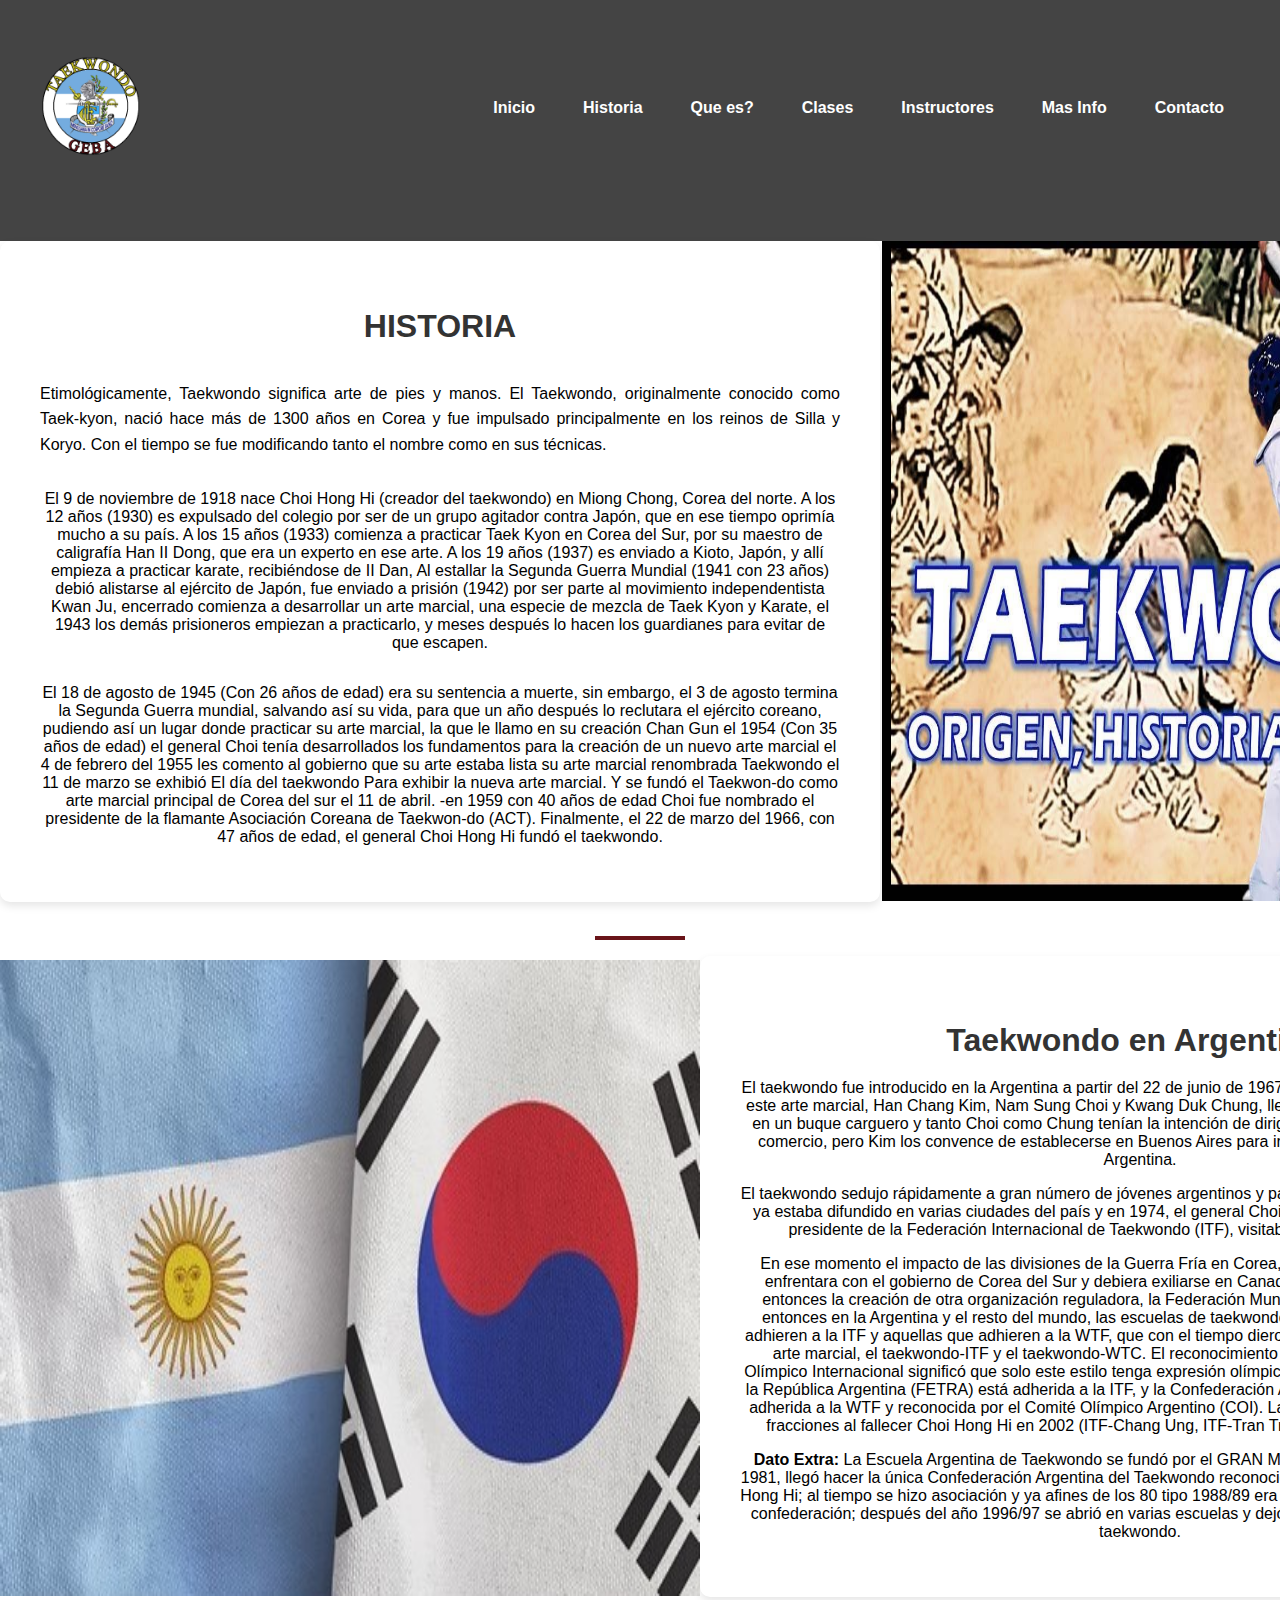
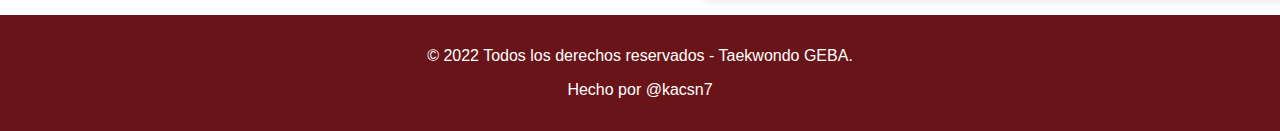
<file: html/historia.html>
<!DOCTYPE html>
<html lang="en">
<head>
    <meta charset="UTF-8">
    <meta name="viewport" content="width=device-width, initial-scale=1.0">
    <link rel="stylesheet" href="../css/historia.css">
    <title>Historia - TKD GEBA</title>
</head>
<body>
    <header class="hero" id="inicio">
        <nav>
            <div class="logo">
                <img src="../css/images/nuevo escudo taekwondo.png" alt="Logo TKD GEBA">
            </div>
            <ul>
                <li><a href="../index.html">Inicio</a></li>
                <li><a href="../html/historia.html">Historia</a></li>
                <li><a href="../html/descripcion.html">Que es?</a></li>
                <li><a href="../html/clases.html">Clases</a></li>
                <li><a href="../html/instructores.html">Instructores</a></li>
                <li class="dropdown">
                    <a href="#info" class="dropbtn">Mas Info</a>
                    <div class="dropdown-content">
                        <a href="../html/rangos.html">Rangos</a>
                        <a href="../html/giones.html">TUL'S/FORMAS</a>
                        <a href="../html/años.html">Años de espera.</a>
                    </div>
                </li>
                <li><a href="../html/contacto.html">Contacto</a></li>
            </ul>
        </nav>
    </header>
    
    <section class="history">
        <div class="container">
            <h2>HISTORIA</h2>
            <div class="history-content">
                <p class="history-text">
                    Etimológicamente, Taekwondo significa arte de pies y manos. El Taekwondo, originalmente conocido como Taek-kyon, nació hace más de 1300 años en Corea y fue impulsado principalmente en los reinos de Silla y Koryo. Con el tiempo se fue modificando tanto el nombre como en sus técnicas.
                </p>
                <p class="history-text2">
                    El 9 de noviembre de 1918 nace Choi Hong Hi (creador del taekwondo) en Miong Chong, Corea del norte. A los 12 años (1930) es expulsado del colegio por ser de un grupo agitador contra Japón, que en ese tiempo oprimía mucho a su país. A los 15 años (1933) comienza a practicar Taek Kyon en Corea del Sur, por su maestro de caligrafía Han II Dong, que era un experto en ese arte. A los 19 años (1937) es enviado a Kioto, Japón, y allí empieza a practicar karate, recibiéndose de II Dan, Al estallar la Segunda Guerra Mundial (1941 con 23 años) debió alistarse al ejército de Japón, fue enviado a prisión (1942) por ser parte al movimiento independentista Kwan Ju, encerrado comienza a desarrollar un arte marcial, una especie de mezcla de Taek Kyon y Karate, el 1943 los demás prisioneros empiezan a practicarlo, y meses después lo hacen los guardianes para evitar de que escapen.
                </p>
                <p class="history-text3">
                    El 18 de agosto de 1945 (Con 26 años de edad) era su sentencia a muerte, sin embargo, el 3 de agosto termina la Segunda Guerra mundial, salvando así su vida, para que un año después lo reclutara el ejército coreano, pudiendo así un lugar donde practicar su arte marcial, la que le llamo en su creación Chan Gun el 1954 (Con 35 años de edad) el general Choi tenía desarrollados los fundamentos para la creación de un nuevo arte marcial el 4 de febrero del 1955 les comento al gobierno que su arte estaba lista su arte marcial renombrada Taekwondo el 11 de marzo se exhibió El día del taekwondo Para exhibir la nueva arte marcial. Y se fundó el Taekwon-do como arte marcial principal de Corea del sur el 11 de abril. -en 1959 con 40 años de edad Choi fue nombrado el presidente de la flamante Asociación Coreana de Taekwon-do (ACT). Finalmente, el 22 de marzo del 1966, con 47 años de edad, el general Choi Hong Hi fundó el taekwondo.
                </p>
            </div>
        </div>
    </section>
    <section class="story">
        <img src="../css/images/historia.jpg" alt="Historia del Taekwondo" class="history-image">
    </section>
    <hr class="divider">
    <section class="historia">
        <div class="container">
            <h2>Taekwondo en Argentina:</h2>
            <div class="historia-content">
                <p class="history-text4">
                    El taekwondo fue introducido en la Argentina a partir del 22 de junio de 1967, cuando tres maestros coreanos de este arte marcial, Han Chang Kim, Nam Sung Choi y Kwang Duk Chung, llegaron a este país. Los tres llegaron en un buque carguero y tanto Choi como Chung tenían la intención de dirigirse al Paraguay para dedicarse al comercio, pero Kim los convence de establecerse en Buenos Aires para iniciar la práctica del taekwondo en Argentina.
                </p>
                <p class="history-text5">
                    El taekwondo sedujo rápidamente a gran número de jóvenes argentinos y para comienzos de la década de 1970 ya estaba difundido en varias ciudades del país y en 1974, el general Choi Hong Hi, creador del taekwondo y presidente de la Federación Internacional de Taekwondo (ITF), visitaba Argentina por segunda vez.
                </p>
                <p class="history-text6">
                    En ese momento el impacto de las divisiones de la Guerra Fría en Corea, llevaron a que el general Choi se enfrentara con el gobierno de Corea del Sur y debiera exiliarse en Canadá. El gobierno coreano promovió entonces la creación de otra organización reguladora, la Federación Mundial de Taekwondo (WTF). Desde entonces en la Argentina y el resto del mundo, las escuelas de taekwondo se dividieron entre aquellas que adhieren a la ITF y aquellas que adhieren a la WTF, que con el tiempo dieron origen a dos estilos diferentes del arte marcial, el taekwondo-ITF y el taekwondo-WTC. El reconocimiento de la WTC por parte del Comité Olímpico Internacional significó que solo este estilo tenga expresión olímpica. La Federación de Taekwon-do de la República Argentina (FETRA) está adherida a la ITF, y la Confederación Argentina de Taekwondo (CAT) está adherida a la WTF y reconocida por el Comité Olímpico Argentino (COI). La ITF, por su parte se dividió en tres fracciones al fallecer Choi Hong Hi en 2002 (ITF-Chang Ung, ITF-Tran Trieu Quan e ITF-Choi Jung Hwa).
                </p>
                <p class="history-text7">
                    <strong>Dato Extra:</strong> La Escuela Argentina de Taekwondo se fundó por el GRAN MAESTRO Pedro Florindo en el año 1981, llegó hacer la única Confederación Argentina del Taekwondo reconocida por los alumnos del General Choi Hong Hi; al tiempo se hizo asociación y ya afines de los 80 tipo 1988/89 era una federación luego al poco tiempo confederación; después del año 1996/97 se abrió en varias escuelas y dejó de existir una confederación en el taekwondo.
                </p>
            </div>
        </div>
    </section>
    <section class="story">
        <img src="../css/images/sthkorea-argentine.jpg" alt="Historia del Taekwondo" class="history-image1">
    </section>

    <footer>
        <p>© 2022 Todos los derechos reservados - Taekwondo GEBA.</p>
        <p>Hecho por <a href="https://link-in-bio-opiesoa.vercel.app/" target="_blank">@kacsn7</a></p>
    </footer>
</body>
</html>
</file>
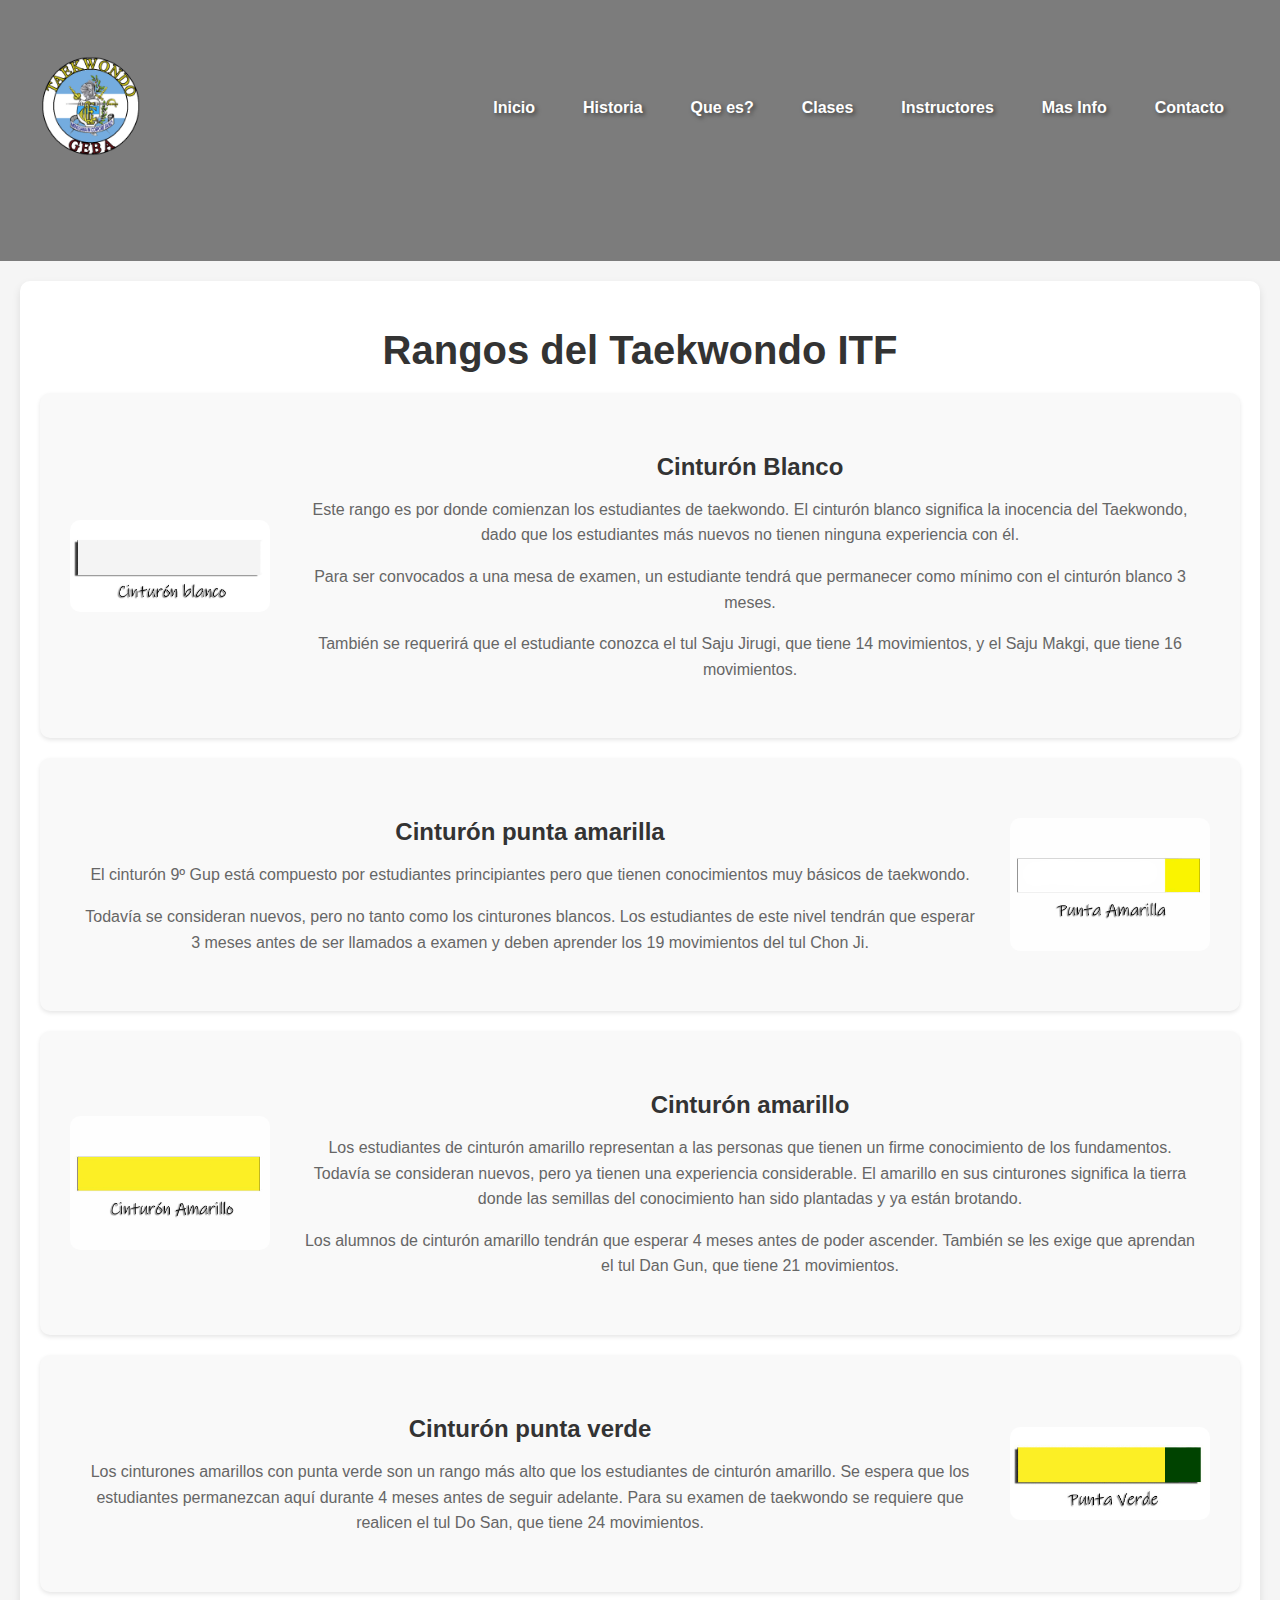
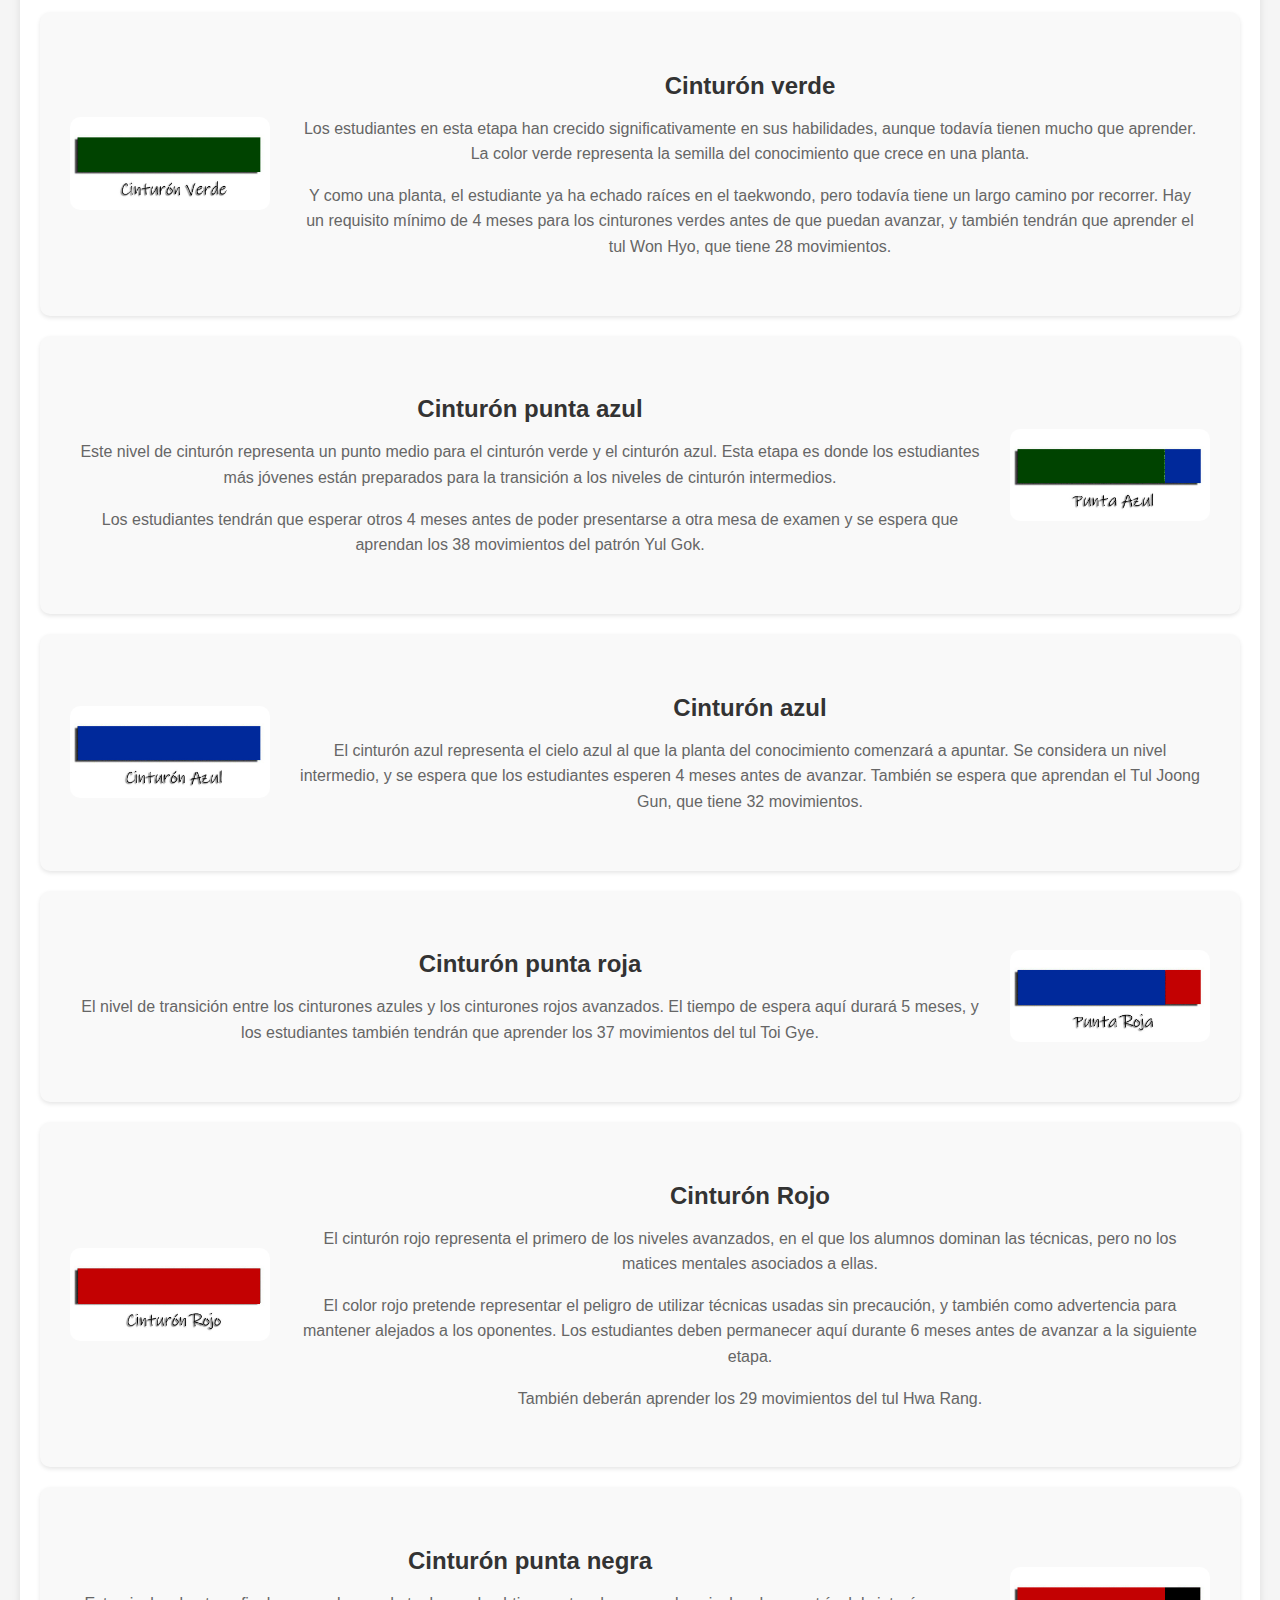
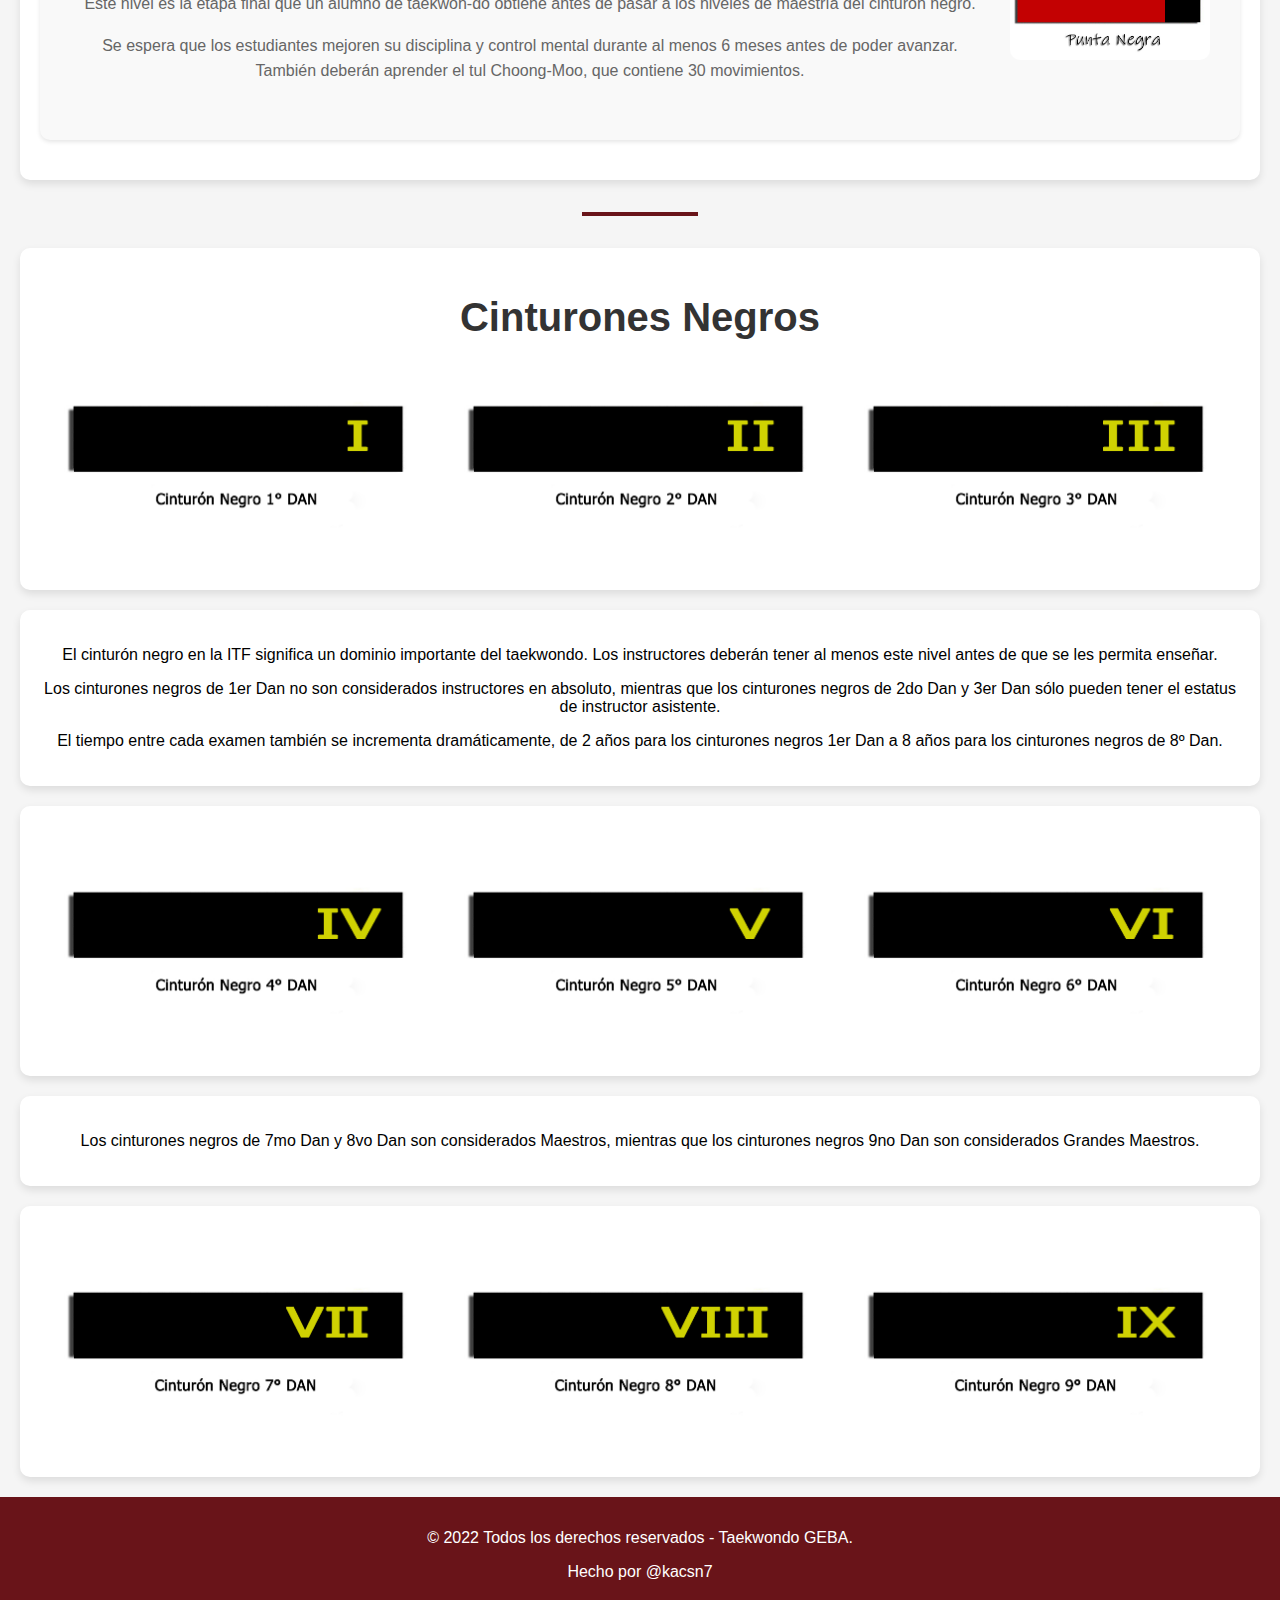
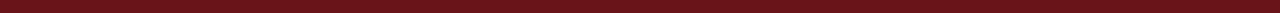
<file: html/rangos.html>
<!DOCTYPE html>
<html lang="es">
<head>
    <meta charset="UTF-8">
    <meta name="viewport" content="width=device-width, initial-scale=1.0">
    <title>Rangos - TKD GEBA</title>
    <link rel="stylesheet" href="../css/rangos.css">
</head>
<body>
    <header class="hero" id="inicio">
        <nav>
            <div class="logo">
                <img src="../css/images/nuevo escudo taekwondo.png" alt="Logo TKD GEBA">
            </div>
            <ul>
                <li><a href="../index.html">Inicio</a></li>
                <li><a href="../html/historia.html">Historia</a></li>
                <li><a href="../html/descripcion.html">Que es?</a></li>
                <li><a href="../html/clases.html">Clases</a></li>
                <li><a href="../html/instructores.html">Instructores</a></li>
				<li class="dropdown">
                    <a href="#info" class="dropbtn">Mas Info</a>
                    <div class="dropdown-content">
                        <a href="../html/rangos.html">Rangos</a>
                        <a href="../html/giones.html">TUL'S/FORMAS</a>
                        <a href="../html/años.html">Años de espera.</a>
                    </div>
                </li>
				<li><a href="../html/contacto.html">Contacto</a></li>
            </ul>
        </nav>
    </header>
	<section class="ranks-section">
        <h1>Rangos del Taekwondo ITF</h1>
        <div class="rank-item left">
            <div class="rank-content">
                <h2>Cinturón Blanco</h2>
                <p>Este rango es por donde comienzan los estudiantes de taekwondo. El cinturón blanco significa la inocencia del Taekwondo, dado que los estudiantes más nuevos no tienen ninguna experiencia con él.</p>
                <p>Para ser convocados a una mesa de examen, un estudiante tendrá que permanecer como mínimo con el cinturón blanco 3 meses.</p>
                <p>También se requerirá que el estudiante conozca el tul Saju Jirugi, que tiene 14 movimientos, y el Saju Makgi, que tiene 16 movimientos.</p>
            </div>
            <img src="../css/images/Cinturon-blanco.jpg" alt="Rango 10" class="rank-image">
        </div>
        <div class="rank-item right">
            <div class="rank-content">
                <h2>Cinturón punta amarilla</h2>
                <p>El cinturón 9º Gup está compuesto por estudiantes principiantes pero que tienen conocimientos muy básicos de taekwondo.</p>
                <p>Todavía se consideran nuevos, pero no tanto como los cinturones blancos. Los estudiantes de este nivel tendrán que esperar 3 meses antes de ser llamados a examen y deben aprender los 19 movimientos del tul Chon Ji.</p>
            </div>
            <img src="../css/images/Cinturon-punta-amarilla.jpg" alt="Rango 9" class="rank-image">
        </div>
		<div class="rank-item left">
            <div class="rank-content">
                <h2>Cinturón amarillo</h2>
                <p>Los estudiantes de cinturón amarillo representan a las personas que tienen un firme conocimiento de los fundamentos. Todavía se consideran nuevos, pero ya tienen una experiencia considerable. El amarillo en sus cinturones significa la tierra donde las semillas del conocimiento han sido plantadas y ya están brotando.</p>
                <p>Los alumnos de cinturón amarillo tendrán que esperar 4 meses antes de poder ascender. También se les exige que aprendan el tul Dan Gun, que tiene 21 movimientos.</p>
            </div>
            <img src="../css/images/Cinturon-Amarillo.jpg" alt="Rango 8" class="rank-image">
        </div>
		<div class="rank-item right">
            <div class="rank-content">
                <h2>Cinturón punta verde</h2>
                <p>Los cinturones amarillos con punta verde son un rango más alto que los estudiantes de cinturón amarillo. Se espera que los estudiantes permanezcan aquí durante 4 meses antes de seguir adelante. Para su examen de taekwondo se requiere que realicen el tul Do San, que tiene 24 movimientos.</p>
            </div>
            <img src="../css/images/Cinturon-punta-verde.jpg" alt="Rango 7" class="rank-image">
        </div>
		<div class="rank-item left">
            <div class="rank-content">
                <h2>Cinturón verde</h2>
                <p>Los estudiantes en esta etapa han crecido significativamente en sus habilidades, aunque todavía tienen mucho que aprender. La color verde representa la semilla del conocimiento que crece en una planta.</p>
                <p>Y como una planta, el estudiante ya ha echado raíces en el taekwondo, pero todavía tiene un largo camino por recorrer. Hay un requisito mínimo de 4 meses para los cinturones verdes antes de que puedan avanzar, y también tendrán que aprender el tul Won Hyo, que tiene 28 movimientos.</p>
            </div>
            <img src="../css/images/Cinturon-verde.jpg" alt="Rango 6" class="rank-image">
        </div>
		<div class="rank-item right">
            <div class="rank-content">
                <h2>Cinturón punta azul</h2>
                <p>Este nivel de cinturón representa un punto medio para el cinturón verde y el cinturón azul. Esta etapa es donde los estudiantes más jóvenes están preparados para la transición a los niveles de cinturón intermedios.</p>
                <p>Los estudiantes tendrán que esperar otros 4 meses antes de poder presentarse a otra mesa de examen y se espera que aprendan los 38 movimientos del patrón Yul Gok.</p>
            </div>
            <img src="../css/images/Cinturon-punta-azul.jpg" alt="Rango 5" class="rank-image">
        </div>
		<div class="rank-item left">
            <div class="rank-content">
                <h2>Cinturón azul</h2>
                <p>El cinturón azul representa el cielo azul al que la planta del conocimiento comenzará a apuntar. Se considera un nivel intermedio, y se espera que los estudiantes esperen 4 meses antes de avanzar. También se espera que aprendan el Tul Joong Gun, que tiene 32 movimientos.</p>
            </div>
            <img src="../css/images/Cinturon-Azul.jpg" alt="Rango 4" class="rank-image">
        </div>
		<div class="rank-item right">
            <div class="rank-content">
                <h2>Cinturón punta roja</h2>
                <p>El nivel de transición entre los cinturones azules y los cinturones rojos avanzados. El tiempo de espera aquí durará 5 meses, y los estudiantes también tendrán que aprender los 37 movimientos del tul Toi Gye.</p>
            </div>
            <img src="../css/images/Cinturon-punta-roja.jpg" alt="Rango 3" class="rank-image">
        </div>
		<div class="rank-item left">
            <div class="rank-content">
                <h2>Cinturón Rojo</h2>
                <p>El cinturón rojo representa el primero de los niveles avanzados, en el que los alumnos dominan las técnicas, pero no los matices mentales asociados a ellas.</p>
                <p>El color rojo pretende representar el peligro de utilizar técnicas usadas sin precaución, y también como advertencia para mantener alejados a los oponentes. Los estudiantes deben permanecer aquí durante 6 meses antes de avanzar a la siguiente etapa.</p>
                <p>También deberán aprender los 29 movimientos del tul Hwa Rang.</p>
            </div>
            <img src="../css/images/Cinturon-rojo.jpg" alt="Rango 2" class="rank-image">
        </div>
		<div class="rank-item right">
            <div class="rank-content">
                <h2>Cinturón punta negra</h2>
                <p>Este nivel es la etapa final que un alumno de taekwon-do obtiene antes de pasar a los niveles de maestría del cinturón negro.</p>
                <p>Se espera que los estudiantes mejoren su disciplina y control mental durante al menos 6 meses antes de poder avanzar. También deberán aprender el tul Choong-Moo, que contiene 30 movimientos.</p>
            </div>
            <img src="../css/images/Cinturon-punta-negra.jpg" alt="Rango 1" class="rank-image">
        </div>
		<!-- Puedes añadir más rangos siguiendo el mismo patrón -->
    </section>
    <hr class="divider">
	<section class="black-belts-section">
        <h1>Cinturones Negros</h1>
        <div class="black-belt-row">
            <div class="column">
                <img src="../css/images/Cinturon-negro1.jpg" alt="1er Dan" class="black-belt-image">
            </div>
            <div class="column">
                <img src="../css/images/Cinturon-negro2.jpg" alt="2do Dan" class="black-belt-image">
            </div>
            <div class="column">
                <img src="../css/images/Cinturon-negro3.jpg" alt="3er Dan" class="black-belt-image">
            </div>
        </div>
	</section>
    <section class="black-section">
        <div class="black-belt-text">
                <p>El cinturón negro en la ITF significa un dominio importante del taekwondo. Los instructores deberán tener al menos este nivel antes de que se les permita enseñar.</p>
                <p>Los cinturones negros de 1er Dan no son considerados instructores en absoluto, mientras que los cinturones negros de 2do Dan y 3er Dan sólo pueden tener el estatus de instructor asistente.</p>
				<p>El tiempo entre cada examen también se incrementa dramáticamente, de 2 años para los cinturones negros 1er Dan a 8 años para los cinturones negros de 8º Dan.</p>
        </div>
    </section>
    <section class="black-belts-section">
        <div class="black-belt-row">
            <div class="column">
                <img src="../css/images/Cinturon-negro4.jpg" alt="4to Dan" class="black-belt-image">
            </div>
            <div class="column">
                <img src="../css/images/Cinturon-negro5.jpg" alt="5to Dan" class="black-belt-image">
            </div>
            <div class="column">
                <img src="../css/images/Cinturon-negro6.jpg" alt="6to Dan" class="black-belt-image">
            </div>
        </div>
    </section>
	<section class="black-section">
        <div class="black-belt-text">
            <p>Los cinturones negros de 7mo Dan y 8vo Dan son considerados Maestros, mientras que los cinturones negros 9no Dan son considerados Grandes Maestros.</p>
        </div>
    </section>
	<section class="black-belts-section">
        <div class="black-belt-row">
            <div class="column">
                <img src="../css/images/Cinturon-negro7.jpg" alt="7mo Dan" class="black-belt-image">
            </div>
            <div class="column">
                <img src="../css/images/Cinturon-negro8.jpg" alt="8vo Dan" class="black-belt-image">
            </div>
            <div class="column">
                <img src="../css/images/Cinturon-negro9.jpg" alt="9no Dan" class="black-belt-image">
            </div>
        </div>
    </section>

	<footer>
        <p>© 2022 Todos los derechos reservados - Taekwondo GEBA.</p>
        <p>Hecho por <a href="https://link-in-bio-opiesoa.vercel.app/" target="_blank">@kacsn7</a></p>
    </footer>
</body>
</html>
</file>
<file: css/style.css>
/* styles.css */

body {
    font-family: Arial, sans-serif;
    margin: 0;
    padding: 0;
    box-sizing: border-box;
}

.hero {
    background: url("./images/mainbanner.jpg") no-repeat center center/cover;
    color: #fff;
    text-align: center;
    width: 100%;
    height: 520px;
    padding: 6.6rem 0;
}

br {
    padding: 20px;
}

.gero h1 {
    font-size: 3.5rem;
    margin: 5px 0 55px 0;
}

.gero p {
    font-size: 0.9rem;
    margin: 155px 0 2px;
}

nav {
    display: flex;
    justify-content: space-between;
    align-items: center;
    max-width: 1200px;
    margin: -50px auto;
    padding: 0 1rem;
}

nav .logo img {
    max-width: 100px;
}

nav ul {
    list-style-type: none;
    display: flex;
    gap: 1rem;
    padding: 0;
    margin: 0;
}

nav ul li {
    position: relative;
}

nav ul li a {
    color: #fff;
    text-decoration: none;
    font-weight: bold;
    padding: 0.5rem 1rem;
    display: block;
}

.dropdown-content {
    display: none;
    position: absolute;
    background-color: #444444;
    min-width: 160px;
    z-index: 1;
}

.dropdown-content a {
    color: #fff;
    padding: 0.5rem 1rem;
    text-decoration: none;
    display: block;
}

.dropdown-content a:hover {
    background-color: #691419;
}

.dropdown:hover .dropdown-content {
    display: block;
}

.cta-button {
    background-color: #691419;
    color: #fff;
    padding: 1rem 2rem;
    text-decoration: none;
    border-radius: 5px;
    font-weight: bold;
}

.cta-button:hover{
    background-color: #7e383d;
}

main {
    padding: 2rem;
    max-width: 1200px;
    margin: 0 auto;
}

section br {
    padding: 2rem;
}

section h1{
    font-size: 2.4rem;
}

.image {
    display: block;
    margin: 0 auto 1.5rem auto;  /* Separación inferior de 1rem para la imagen */
    max-width: 100%;  /* Asegura que la imagen no exceda el ancho del contenedor */
}

section b{
    margin: 1rem 0 0 0;  /* Separación superior de 1rem para el texto */
    font-size: 1rem;
    line-height: 1.5;
}

section p{
    margin-bottom: 3rem;
}

section {
    text-align: center;
}

.lesson {
    background: url("./images/2482.jpg");
    color: #fff;
    text-align: center;
    width: 100%;
    height: 520px;
    padding: 3rem 12em;
    margin-left: -195px;
}

.leson li{
    list-style: none;
    font-size: 1.3rem;
    line-height: 1.5;
    margin-left: -50px;
}

.divider {
    border: 0;
    height: 4px;
    background: #691419;
    width: 9%;  /* Ajustar el ancho del divisor */
    margin: 2rem auto;  /* Centrando el divisor */
}

/* Carrusel */

.gallery {
    padding: 5rem;
    text-align: center;
}

.gallery-container {
    display: flex;
    flex-wrap: wrap;
    justify-content: center;
    gap: 1rem;
    width: 1350px;
    margin-left: -130px;
}

.gallery-item {
    flex: 1 1 calc(25% - 1rem);
    box-sizing: border-box;
    overflow: hidden;
}

.gallery-item img {
    width: 100%;
    height: auto;
    transition: transform 0.3s ease;
}

.gallery-item img:hover {
    transform: scale(1.1);
}

/* Footer */

footer {
    background-color: #691419;
    color: #fff;
    text-align: center;
    padding: 1rem 0;
}

footer a{
    text-decoration: none;
    color: #ffffff;
}

/* Ajuste responsivo */
@media (max-width: 768px) {
    .gallery-item {
        flex: 1 1 calc(50% - 1rem);
    }
}

@media (max-width: 480px) {
    .gallery-item {
        flex: 1 1 100%;
    }
}
</file>
<file: css/años.css>
/* styles.css */

body {
    font-family: Arial, sans-serif;
    margin: 0;
    padding: 0;
    background-color: #f5f5f5;
}

.hero {
    background-color: #444444af;
    color: #fff;
    text-align: center;
    width: 100%;
    height: 50px;
    padding: 6.6rem 0;
    text-shadow: 2px 2px 4px rgba(0, 0, 0, 0.5);
}

br {
    padding: 20px;
}

nav {
    display: flex;
    justify-content: space-between;
    align-items: center;
    max-width: 1200px;
    margin: -50px auto;
    padding: 0 1rem;
}

nav .logo img {
    max-width: 100px;
}

nav ul {
    list-style-type: none;
    display: flex;
    gap: 1rem;
    padding: 0;
    margin: 0;
}

nav ul li {
    position: relative;
}

nav ul li a {
    color: #fff;
    text-decoration: none;
    font-weight: bold;
    padding: 0.5rem 1rem;
    display: block;
}

.dropdown-content {
    display: none;
    position: absolute;
    background-color: #444444;
    min-width: 160px;
    z-index: 1;
}

.dropdown-content a {
    color: #fff;
    padding: 0.5rem 1rem;
    text-decoration: none;
    display: block;
}

.dropdown-content a:hover {
    background-color: #691419;
}

.dropdown:hover .dropdown-content {
    display: block;
}

.divider {
    border: 0;
    height: 4px;
    background: #691419;
    width: 9%;  /* Ajustar el ancho del divisor */
    margin: 2rem auto;  /* Centrando el divisor */
}

.waiting-period-list {
    list-style: none;
    padding: 0;
}

.waiting-period-item {
    margin: 20px 0;
    padding: 15px;
    border-radius: 10px;
    background-color: #f9f9f9;
    box-shadow: 0 2px 4px rgba(0, 0, 0, 0.1);
    text-align: left;
}

.waiting-period-section h1 {
    color: #000000;
    margin-bottom: 5px;
    margin-top: 35px;
    text-align: center;
}

.waiting-period-item h2 {
    font-size: 1.25rem;
    color: #333;
    margin-bottom: 5px;
    text-align: center;
}

.waiting-period-item p {
    font-size: 1rem;
    color: #666;
    margin: 0;
    text-align: center;
}

/* Footer */

footer {
    background-color: #691419;
    color: #fff;
    text-align: center;
    padding: 1rem 0;
}

footer a{
    text-decoration: none;
    color: #ffffff;
}
</file>
<file: css/clases.css>
/* styles.css */

body {
    font-family: Arial, sans-serif;
    margin: 0;
    padding: 0;
    box-sizing: border-box;
}

.hero {
    background: url("./images/clase.jpg") no-repeat center center/cover;
    color: #fff;
    text-align: center;
    width: 100%;
    height: 300px;
    padding: 6.6rem 0;
}

br {
    padding: 20px;
}

.gero h1 {
    font-size: 3.5rem;
    margin: 150px 0 0 0;
    text-shadow: 2px 2px 4px rgba(0, 0, 0, 0.5);
}

nav {
    display: flex;
    justify-content: space-between;
    align-items: center;
    max-width: 1200px;
    margin: -50px auto;
    padding: 0 1rem;
}

nav .logo img {
    max-width: 100px;
}

nav ul {
    list-style-type: none;
    display: flex;
    gap: 1rem;
    padding: 0;
    margin: 0;
}

nav ul li {
    position: relative;
}

nav ul li a {
    color: #fff;
    text-decoration: none;
    font-weight: bold;
    padding: 0.5rem 1rem;
    display: block;
}

.dropdown-content {
    display: none;
    position: absolute;
    background-color: #444444;
    min-width: 160px;
    z-index: 1;
}

.dropdown-content a {
    color: #fff;
    padding: 0.5rem 1rem;
    text-decoration: none;
    display: block;
}

.dropdown-content a:hover {
    background-color: #691419;
}

.dropdown:hover .dropdown-content {
    display: block;
}

h1 {
    font-size: 1rem;
    text-align: center;
    margin: 95px 0 0 0;
}

.divider {
    border: 0;
    height: 4px;
    background: #691419;
    width: 9%;  /* Ajustar el ancho del divisor */
    margin: 2rem auto;  /* Centrando el divisor */
}

.card {
    display: flex;
    gap: 20px;
    background-color: #fff;
    padding: 20px;
    border-radius: 10px;
    box-shadow: 0 4px 8px rgba(0, 0, 0, 0.1);
}

.card-item {
    text-align: center;
}

.card-item img {
    width: 100%;
    height: auto;
    border-radius: 10px;
    margin-bottom: 10px;
}

.card-item p {
    font-size: 14px;
    color: #555;
}

.one-item {
    text-align: center;
}

.one-item img {
    width: 30%;
    height: auto;
    border-radius: 10px;
    margin-bottom: 10px;
}

.one-item p {
    font-size: 14px;
    color: #555;
    margin-bottom: 140px;
}

/* Footer */

footer {
    background-color: #691419;
    color: #fff;
    text-align: center;
    padding: 1rem 0;
}

footer a{
    text-decoration: none;
    color: #ffffff;
}
</file>
<file: css/contacto.css>
/* styles.css */

body {
    font-family: Arial, sans-serif;
    margin: 0;
    padding: 0;
    background-color: #f5f5f5;
}

.hero {
    background: url("../css/images/SanMartin.png") no-repeat center center/cover;
    color: #fff;
    text-align: center;
    width: 100%;
    height: 100px;
    padding: 6.6rem 0;
    text-shadow: 2px 2px 4px rgba(0, 0, 0, 0.664);
}

br {
    padding: 20px;
}

nav {
    display: flex;
    justify-content: space-between;
    align-items: center;
    max-width: 1200px;
    margin: -50px auto;
    padding: 0 1rem;
}

nav .logo img {
    max-width: 100px;
}

nav ul {
    list-style-type: none;
    display: flex;
    gap: 1rem;
    padding: 0;
    margin: 0;
}

nav ul li {
    position: relative;
}

nav ul li a {
    color: #fff;
    text-decoration: none;
    font-weight: bold;
    padding: 0.5rem 1rem;
    display: block;
}

.dropdown-content {
    display: none;
    position: absolute;
    background-color: #444444;
    min-width: 160px;
    z-index: 1;
}

.dropdown-content a {
    color: #fff;
    padding: 0.5rem 1rem;
    text-decoration: none;
    display: block;
}

.dropdown-content a:hover {
    background-color: #691419;
}

.dropdown:hover .dropdown-content {
    display: block;
}

.divider {
    border: 0;
    height: 4px;
    background: #691419;
    width: 9%;  /* Ajustar el ancho del divisor */
    margin: 2rem auto;  /* Centrando el divisor */
}

.container {
    display: flex;
    flex-wrap: wrap;
    justify-content: center;
    gap: 20px;
    padding: 20px;
    max-width: 1200px;
    margin: 2% auto;
    background-color: #fff;
    border-radius: 10px;
    box-shadow: 0 4px 8px rgba(0, 0, 0, 0.1);
}

.column {
    flex: 1;
    min-width: 300px;
    padding: 20px;
    background-color: #f9f9f9;
    border-radius: 10px;
    box-shadow: 0 2px 4px rgba(0, 0, 0, 0.1);
}

.column2 {
    flex: 1;
    min-width: 300px;
    padding: 20px;
    background-color: #f9f9f9;
    border-radius: 10px;
    box-shadow: 0 2px 4px rgba(0, 0, 0, 0.1);
}

h2 {
    font-size: 1.5rem;
    color: #333;
    margin-bottom: 10px;
}

form {
    display: flex;
    flex-direction: column;
}

label {
    margin-top: 10px;
    font-weight: bold;
}

input {
    padding: 10px;
    margin-top: 5px;
    border: 1px solid #ccc;
    border-radius: 5px;
    width: 95%;
}

textarea {
    padding: 10px;
    margin-top: 5px;
    border: 1px solid #ccc;
    border-radius: 5px;
    width: 95%;
}

button {
    margin-top: 15px;
    padding: 10px;
    background-color: #691419;
    color: #fff;
    border: none;
    border-radius: 5px;
    cursor: pointer;
}

button:hover {
    background-color: #7e383d;
}

ul {
    list-style-type: none;
    padding: 0;
}

ul li {
    margin: 5px 0;
}


.map-section {
    background-color: #fff;
    padding: 20px;
    border-radius: 10px;
    box-shadow: 0 4px 8px rgba(0, 0, 0, 0.1);
    max-width: 1200px;
    margin: 20px auto;
    text-align: center;
}

.map-container {
    margin-top: 20px;
}

iframe {
    width: 100%;
    height: 450px;
    border: 0;
    border-radius: 10px;
}

/* Footer */

footer {
    background-color: #691419;
    color: #fff;
    text-align: center;
    padding: 1rem 0;
}

footer a{
    text-decoration: none;
    color: #ffffff;
}
</file>
<file: css/descripcion.css>
/* styles.css */

body {
    font-family: Arial, sans-serif;
    margin: 0;
    padding: 0;
    background-color: #f5f5f5;
}

.hero {
    background-color: #444444af;
    color: #fff;
    text-align: center;
    width: 100%;
    height: 50px;
    padding: 6.6rem 0;
    text-shadow: 2px 2px 4px rgba(0, 0, 0, 0.5);
}

br {
    padding: 20px;
}

nav {
    display: flex;
    justify-content: space-between;
    align-items: center;
    max-width: 1200px;
    margin: -50px auto;
    padding: 0 1rem;
}

nav .logo img {
    max-width: 100px;
}

nav ul {
    list-style-type: none;
    display: flex;
    gap: 1rem;
    padding: 0;
    margin: 0;
}

nav ul li {
    position: relative;
}

nav ul li a {
    color: #fff;
    text-decoration: none;
    font-weight: bold;
    padding: 0.5rem 1rem;
    display: block;
}

.dropdown-content {
    display: none;
    position: absolute;
    background-color: #444444;
    min-width: 160px;
    z-index: 1;
}

.dropdown-content a {
    color: #fff;
    padding: 0.5rem 1rem;
    text-decoration: none;
    display: block;
}

.dropdown-content a:hover {
    background-color: #691419;
}

.dropdown:hover .dropdown-content {
    display: block;
}

.taekwondo-itf {
    background-color: #fff;
    padding: 40px 20px;
    border-radius: 10px;
    box-shadow: 0 4px 8px rgba(0, 0, 0, 0.1);
    max-width: 1200px;
    margin: 20px auto;
    text-align: center;
}

.taekwondo-itf h1 {
    font-size: 2.5rem;
    color: #333;
    margin-bottom: 20px;
}

.taekwondo-itf p {
    font-size: 1rem;
    color: #666;
    line-height: 1.6;
    margin-bottom: 20px;
}

.itf-image {
    width: 100%;
    max-width: 600px;
    height: auto;
    border-radius: 10px;
    margin-bottom: 20px;
}

.key-points {
    text-align: left;
    margin-top: 20px;
}

.key-points h2 {
    font-size: 2rem;
    color: #333;
    margin-bottom: 10px;
}

.key-points ul {
    list-style-type: disc;
    padding-left: 20px;
}

.key-points li {
    font-size: 1rem;
    color: #666;
    line-height: 1.6;
    margin-bottom: 10px;
}

/* Footer */

footer {
    background-color: #691419;
    color: #fff;
    text-align: center;
    padding: 1rem 0;
}

footer a{
    text-decoration: none;
    color: #ffffff;
}
</file>
<file: css/giones.css>
/* styles.css */

body {
    font-family: Arial, sans-serif;
    margin: 0;
    padding: 0;
    box-sizing: border-box;
}

.hero {
    background-color: #444444;
    color: #fff;
    text-align: center;
    width: 100%;
    height: 30px;
    padding: 6.6rem 0;
}

nav {
    display: flex;
    justify-content: space-between;
    align-items: center;
    max-width: 1200px;
    margin: -50px auto;
    padding: 0 1rem;
}

nav .logo img {
    max-width: 100px;
}

nav ul {
    list-style-type: none;
    display: flex;
    gap: 1rem;
    padding: 0;
    margin: 0;
}

nav ul li {
    position: relative;
}

nav ul li a {
    color: #fff;
    text-decoration: none;
    font-weight: bold;
    padding: 0.5rem 1rem;
    display: block;
}

.dropdown-content {
    display: none;
    position: absolute;
    background-color: #444444;
    min-width: 160px;
    z-index: 1;
}

.dropdown-content a {
    color: #fff;
    padding: 0.5rem 1rem;
    text-decoration: none;
    display: block;
}

.dropdown-content a:hover {
    background-color: #691419;
}

.dropdown:hover .dropdown-content {
    display: block;
}

.main-section {
    width: 100%;
    max-width: 1200px;
    background-color: #fff;
    padding: 40px;
    border-radius: 10px;
    box-shadow: 0 4px 8px rgba(0, 0, 0, 0.1);
    text-align: center;
    margin-left: 150px;
}

.divider {
    border: 0;
    height: 4px;
    background: #691419;
    width: 9%;  /* Ajustar el ancho del divisor */
    margin: 2rem auto;  /* Centrando el divisor */
}

.information {
    margin-bottom: 40px;
}

.card-container {
    display: flex;
    flex-wrap: wrap;
    justify-content: center;
    gap: 20px;
}

.card {
    background-color: #fff;
    border-radius: 10px;
    box-shadow: 0 4px 8px rgba(0, 0, 0, 0.1);
    overflow: hidden;
    width: calc(25% - 20px);
    margin-bottom: 20px;
}

.card img {
    width: 100%;
    height: auto;
    border-bottom: 1px solid #ddd;
}

.card p {
    padding: 10px;
    font-size: 14px;
    color: #333;
}

/* Footer */

footer {
    background-color: #691419;
    color: #fff;
    text-align: center;
    padding: 1rem 0;
}

footer a{
    text-decoration: none;
    color: #ffffff;
}
</file>
<file: css/historia.css>
/* styles.css */

body {
    font-family: Arial, sans-serif;
    margin: 0;
    padding: 0;
    box-sizing: border-box;
}

.hero {
    background-color: #444444;
    color: #fff;
    text-align: center;
    width: 100%;
    height: 30px;
    padding: 6.6rem 0;
}

nav {
    display: flex;
    justify-content: space-between;
    align-items: center;
    max-width: 1200px;
    margin: -50px auto;
    padding: 0 1rem;
}

nav .logo img {
    max-width: 100px;
}

nav ul {
    list-style-type: none;
    display: flex;
    gap: 1rem;
    padding: 0;
    margin: 0;
}

nav ul li {
    position: relative;
}

nav ul li a {
    color: #fff;
    text-decoration: none;
    font-weight: bold;
    padding: 0.5rem 1rem;
    display: block;
}

.dropdown-content {
    display: none;
    position: absolute;
    background-color: #444444;
    min-width: 160px;
    z-index: 1;
}

.dropdown-content a {
    color: #fff;
    padding: 0.5rem 1rem;
    text-decoration: none;
    display: block;
}

.dropdown-content a:hover {
    background-color: #691419;
}

.dropdown:hover .dropdown-content {
    display: block;
}

.history {
    background-color: #fff;
    padding: 40px;
    border-radius: 10px;
    box-shadow: 0 4px 8px rgba(0, 0, 0, 0.1);
    max-width: 800px;
    width: 100%;
    text-align: center;
}

.history h2 {
    font-size: 2rem;
    color: #333;
    margin-bottom: 20px;
}

.history-content {
    display: flex;
    flex-direction: column;
    align-items: center;
}

.history-image {
    width: 700px;
    height: 660px;
    margin-left: 882px;
    margin-top: -1000px;
    margin-bottom: 15px;
}

.history-text {
    font-size: 1rem;
    color: #000000;
    line-height: 1.6;
    text-align: justify;
}

.divider {
    border: 0;
    height: 4px;
    background: #691419;
    width: 7%;  /* Ajustar el ancho del divisor */
    margin: 1rem auto;  /* Centrando el divisor */
}

.history-image1 {
    width: 700px;
    height: 636px;
    margin-top: -1000px;
    margin-bottom: 15px;
}

.historia {
    background-color: #fff;
    padding: 40px;
    border-radius: 10px;
    box-shadow: 0 4px 8px rgba(0, 0, 0, 0.1);
    max-width: 800px;
    width: 100%;
    text-align: center;
    margin-left: 700px;
}

.historia h2 {
    font-size: 2rem;
    color: #333;
    margin-bottom: 20px;
}

.historia-text {
    font-size: 1rem;
    color: #000000;
    line-height: 1.6;
    text-align: justify;
}

/* Footer */

footer {
    background-color: #691419;
    color: #fff;
    text-align: center;
    padding: 1rem 0;
}

footer a{
    text-decoration: none;
    color: #ffffff;
}
</file>
<file: css/rangos.css>
/* styles.css */

body {
    font-family: Arial, sans-serif;
    margin: 0;
    padding: 0;
    background-color: #f5f5f5;
}

.hero {
    background-color: #444444af;
    color: #fff;
    text-align: center;
    width: 100%;
    height: 50px;
    padding: 6.6rem 0;
    text-shadow: 2px 2px 4px rgba(0, 0, 0, 0.5);
}

br {
    padding: 20px;
}

nav {
    display: flex;
    justify-content: space-between;
    align-items: center;
    max-width: 1200px;
    margin: -50px auto;
    padding: 0 1rem;
}

nav .logo img {
    max-width: 100px;
}

nav ul {
    list-style-type: none;
    display: flex;
    gap: 1rem;
    padding: 0;
    margin: 0;
}

nav ul li {
    position: relative;
}

nav ul li a {
    color: #fff;
    text-decoration: none;
    font-weight: bold;
    padding: 0.5rem 1rem;
    display: block;
}

.dropdown-content {
    display: none;
    position: absolute;
    background-color: #444444;
    min-width: 160px;
    z-index: 1;
}

.dropdown-content a {
    color: #fff;
    padding: 0.5rem 1rem;
    text-decoration: none;
    display: block;
}

.dropdown-content a:hover {
    background-color: #691419;
}

.dropdown:hover .dropdown-content {
    display: block;
}

.divider {
    border: 0;
    height: 4px;
    background: #691419;
    width: 9%;  /* Ajustar el ancho del divisor */
    margin: 2rem auto;  /* Centrando el divisor */
}

.ranks-section {
    max-width: 1200px;
    margin: 20px auto;
    padding: 20px;
    background-color: #fff;
    border-radius: 10px;
    box-shadow: 0 4px 8px rgba(0, 0, 0, 0.1);
    text-align: center;
}

.ranks-section h1 {
    font-size: 2.5rem;
    color: #333;
    margin-bottom: 20px;
}

.rank-item {
    display: flex;
    align-items: center;
    margin: 20px 0;
    padding: 20px;
    border-radius: 10px;
    background-color: #f9f9f9;
    box-shadow: 0 2px 4px rgba(0, 0, 0, 0.1);
}

.rank-item.left {
    flex-direction: row-reverse;
}

.rank-item.right {
    flex-direction: row;
}

.rank-content {
    flex: 1;
    padding: 20px;
}

.rank-content h2 {
    font-size: 1.5rem;
    color: #333;
    margin-bottom: 10px;
}

.rank-content p {
    font-size: 1rem;
    color: #666;
    line-height: 1.6;
}

.rank-image {
    width: 200px;
    height: auto;
    border-radius: 10px;
    margin: 10px;
}

.black-section, .black-belts-section {
    max-width: 1200px;
    margin: 20px auto;
    padding: 20px;
    background-color: #fff;
    border-radius: 10px;
    box-shadow: 0 4px 8px rgba(0, 0, 0, 0.1);
    text-align: center;
}

.black-section h1, .black-belts-section h1 {
    font-size: 2.5rem;
    color: #333;
    margin-bottom: 20px;
}

.black-belts-section .black-belt-row {
    display: flex;
    justify-content: space-around;
    margin: 20px 0;
}

.black-belts-section .column {
    flex: 1;
    max-width: 30%;
    padding: 10px;
}

.black-belts-section .black-belt-image {
    width: 100%;
    height: auto;
    border-radius: 10px;
}

.black-belts-section .black-belt-text {
    margin: 20px 0;
    font-size: 1rem;
    color: #666;
    line-height: 1.6;
}


/* Footer */

footer {
    background-color: #691419;
    color: #fff;
    text-align: center;
    padding: 1rem 0;
}

footer a{
    text-decoration: none;
    color: #ffffff;
}
</file>
